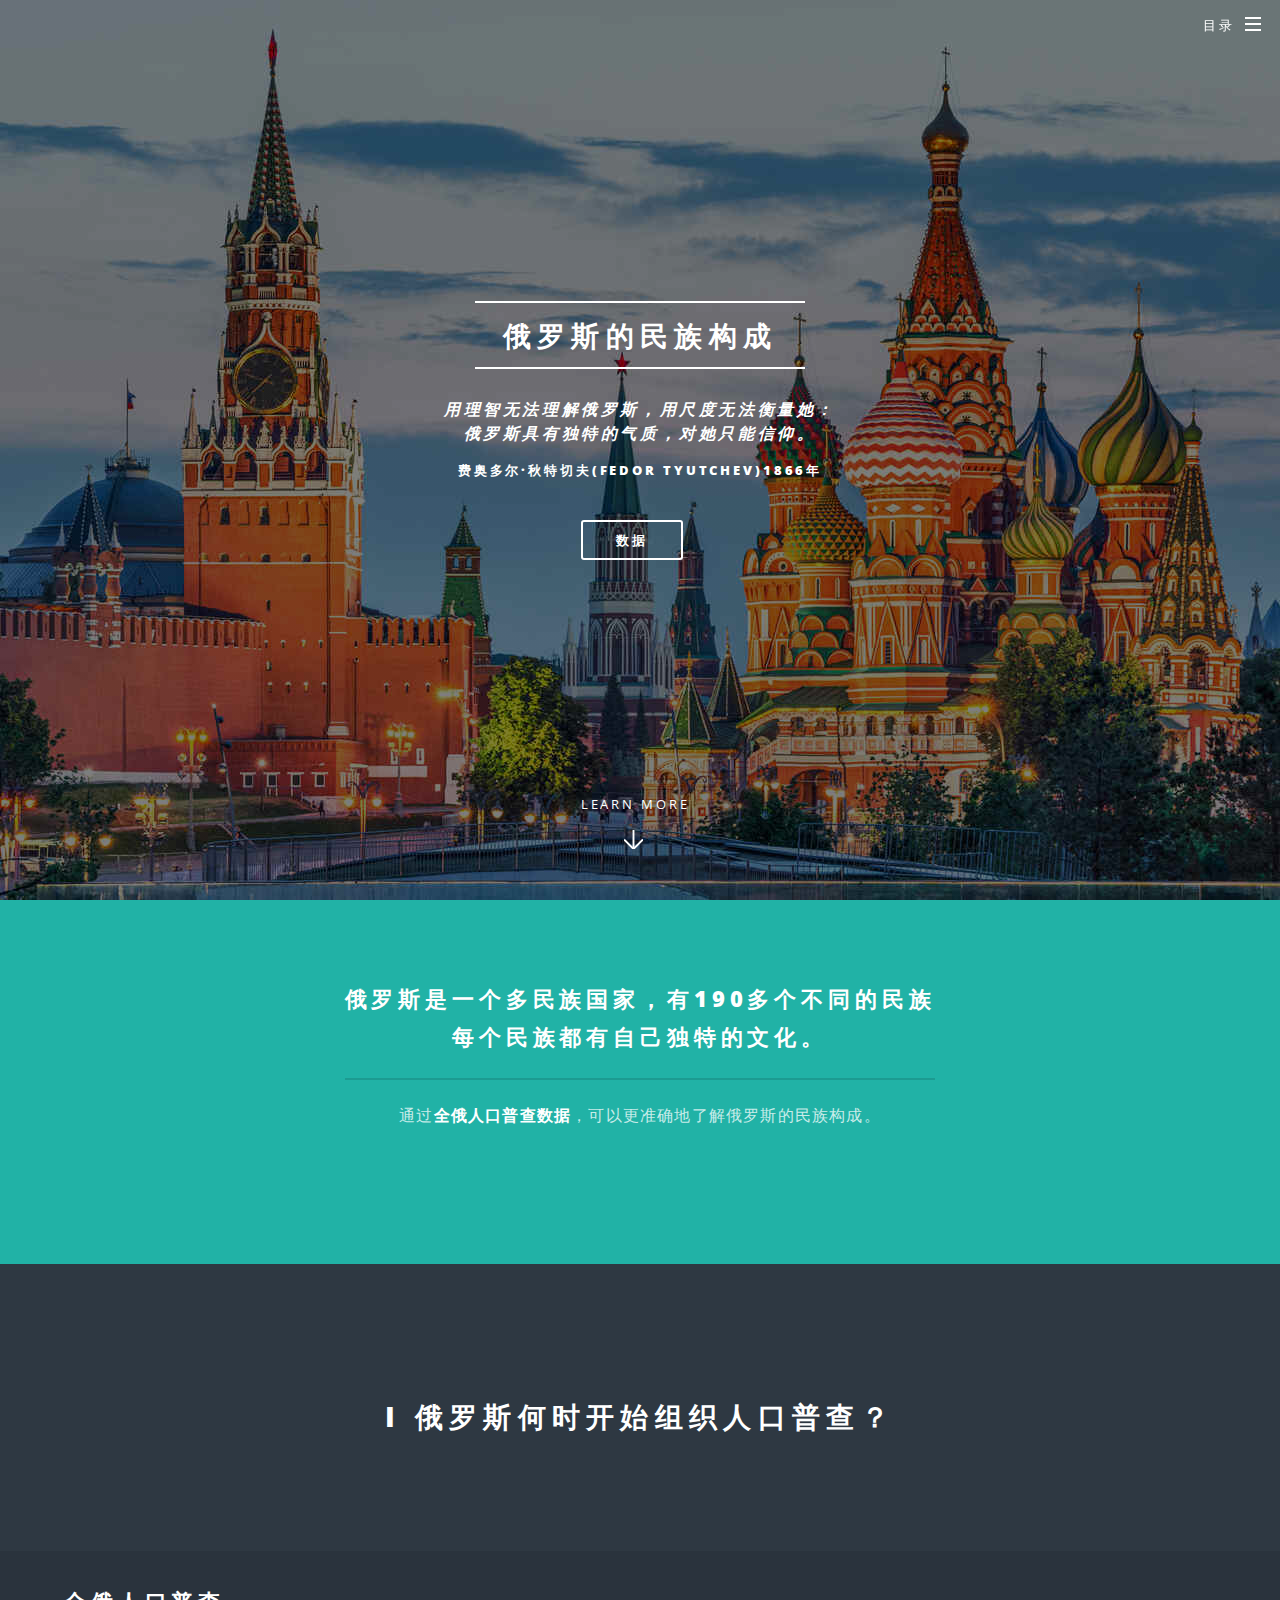
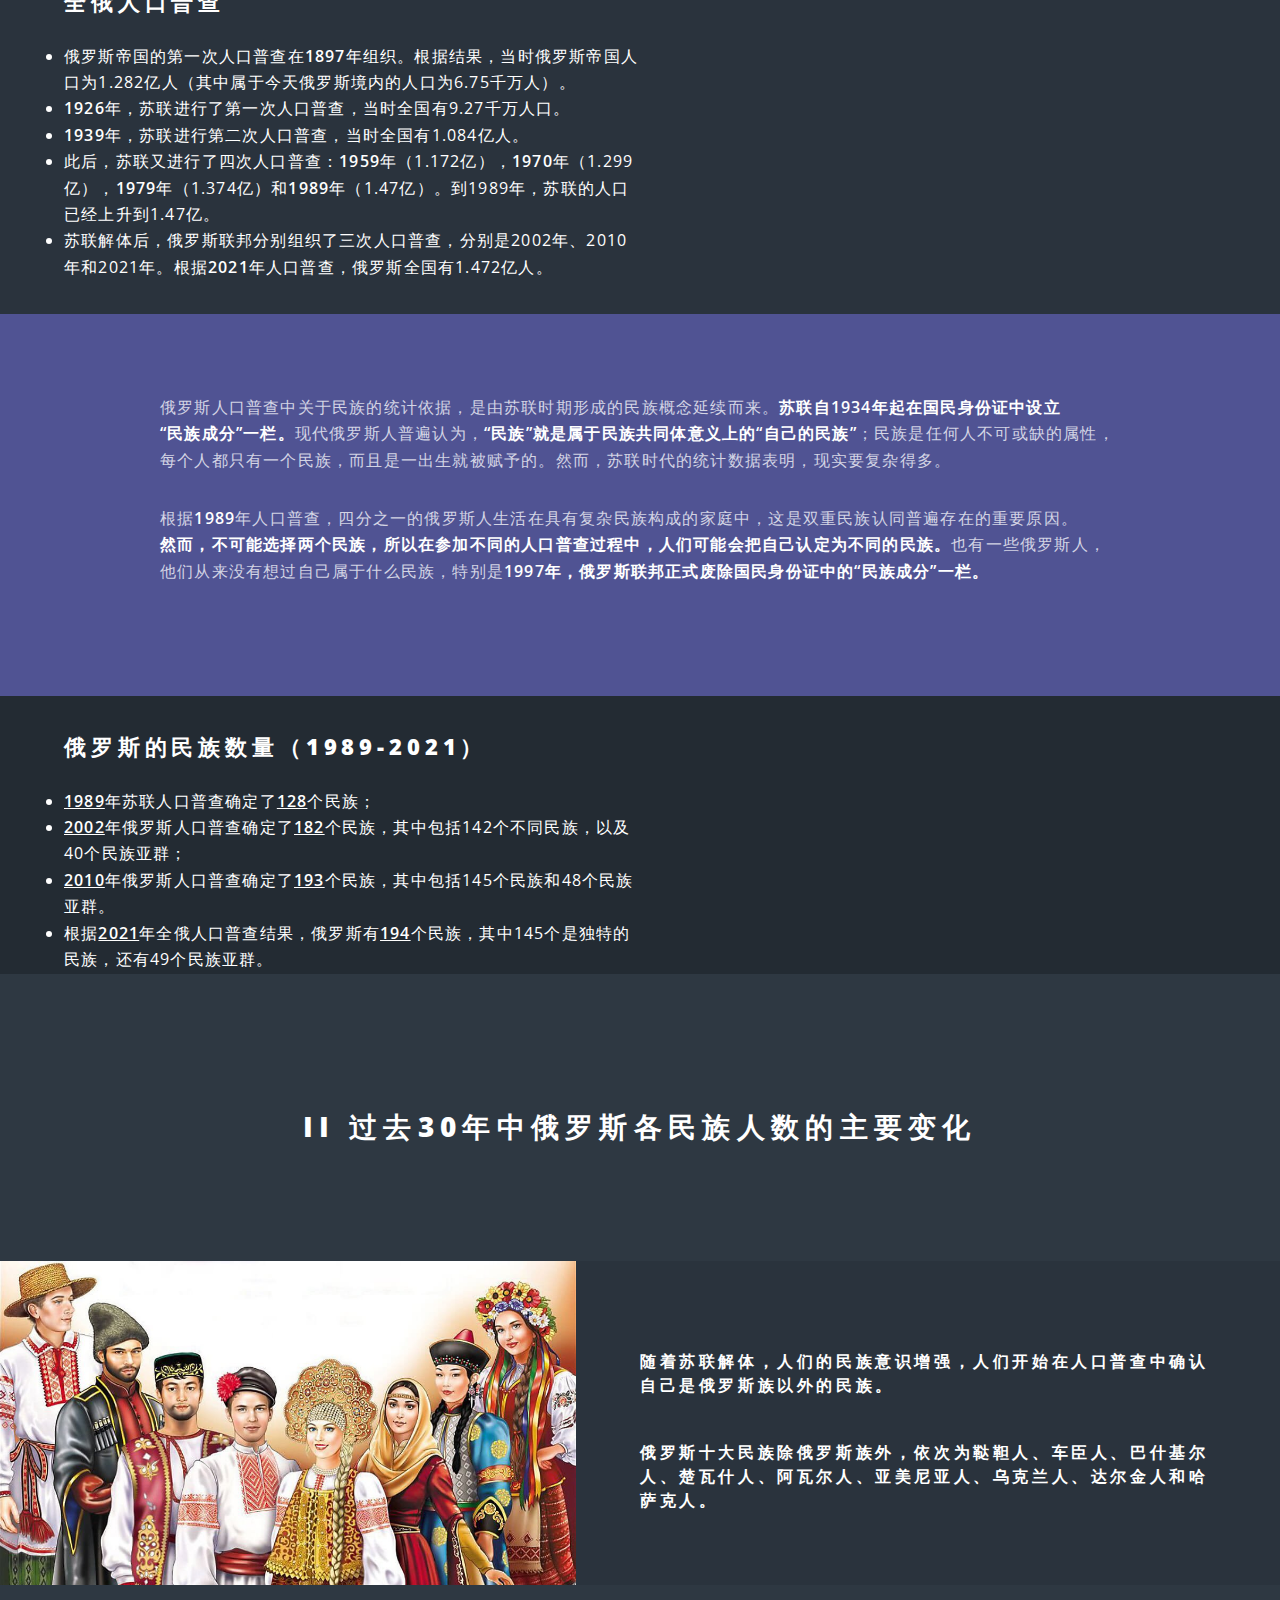
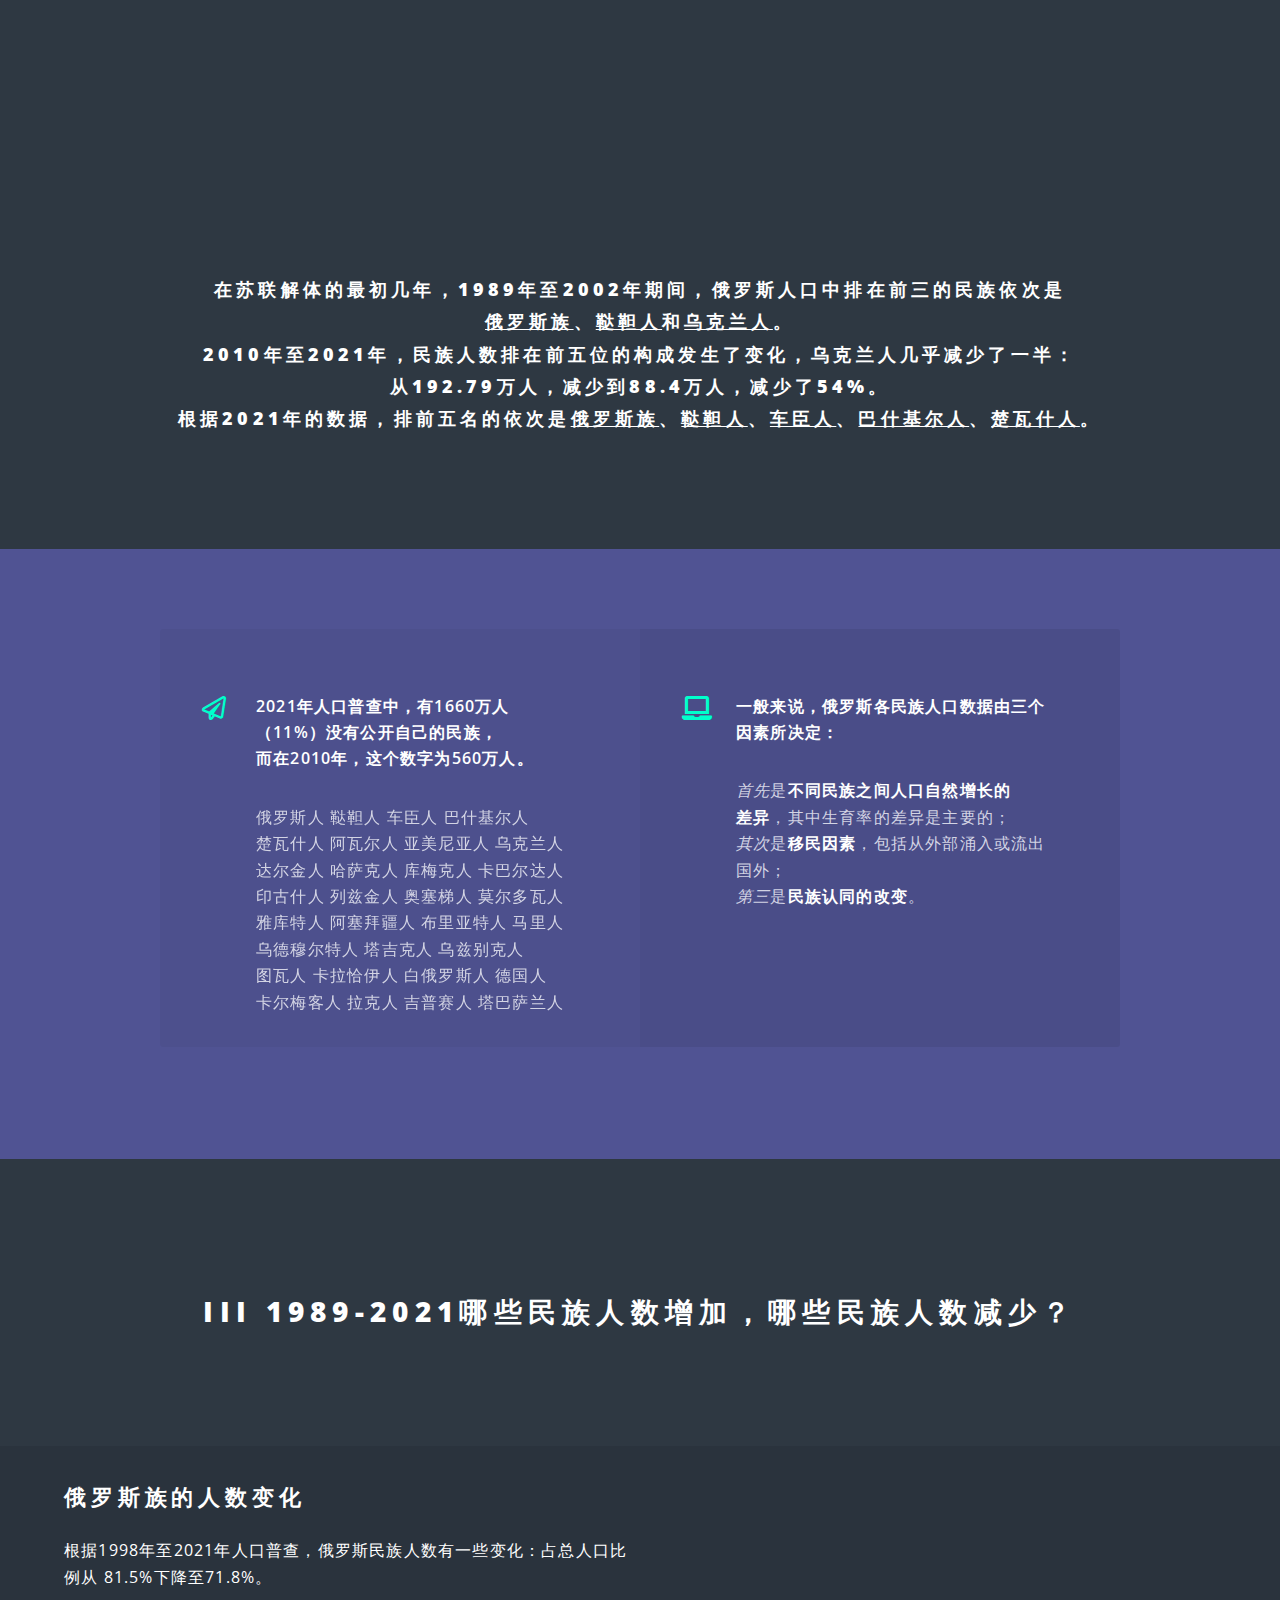
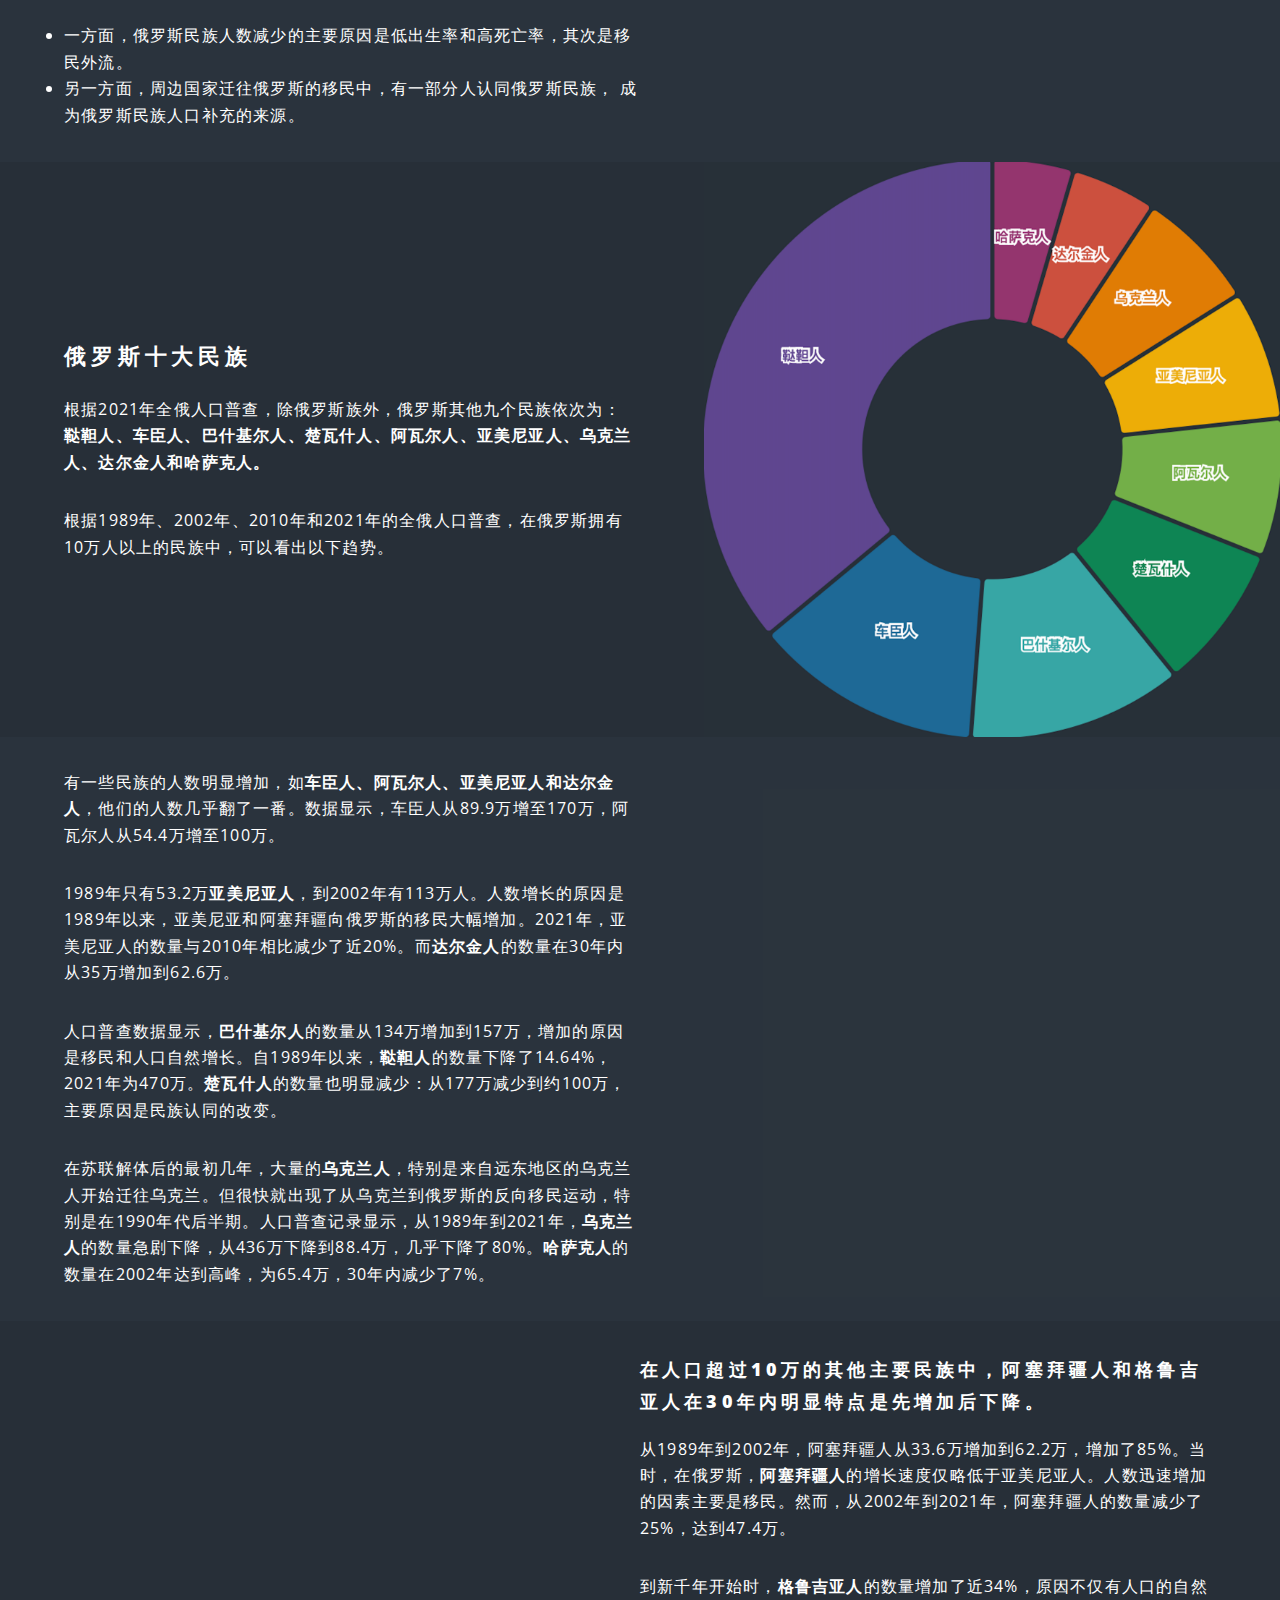
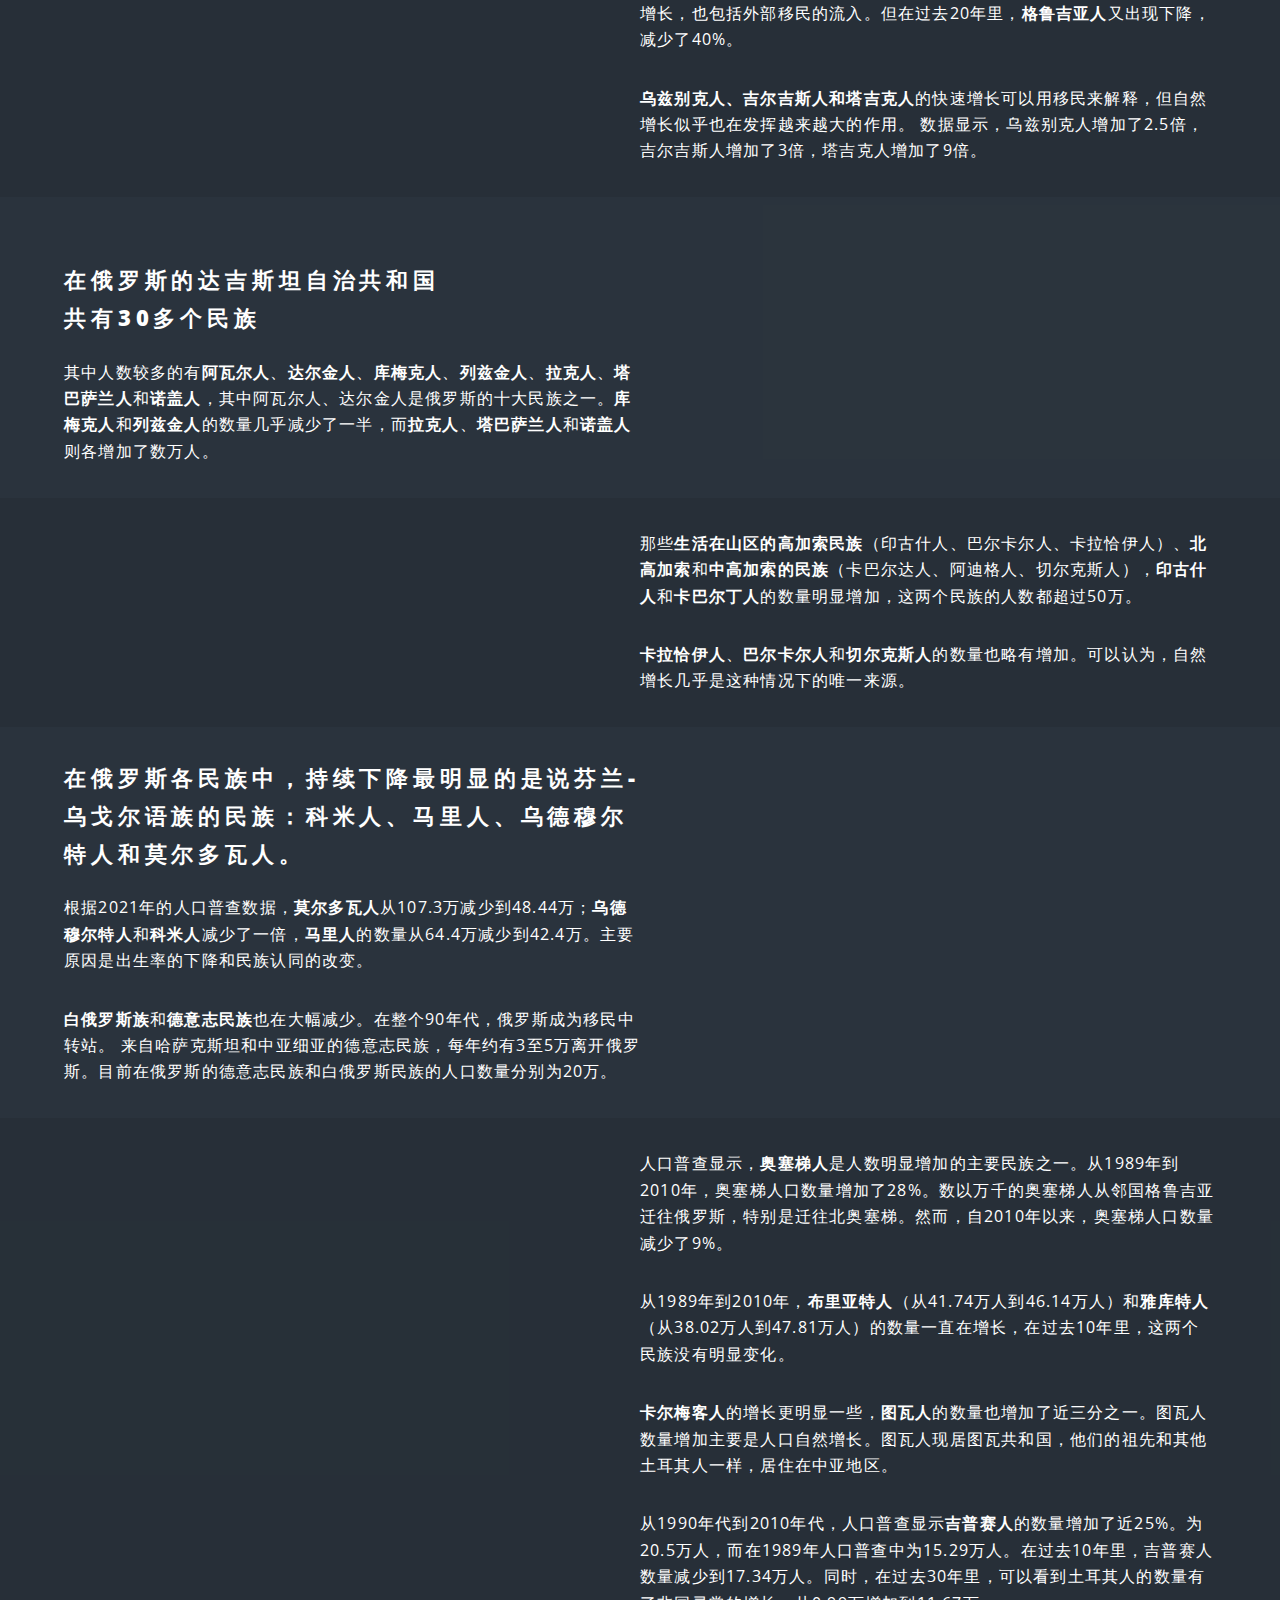
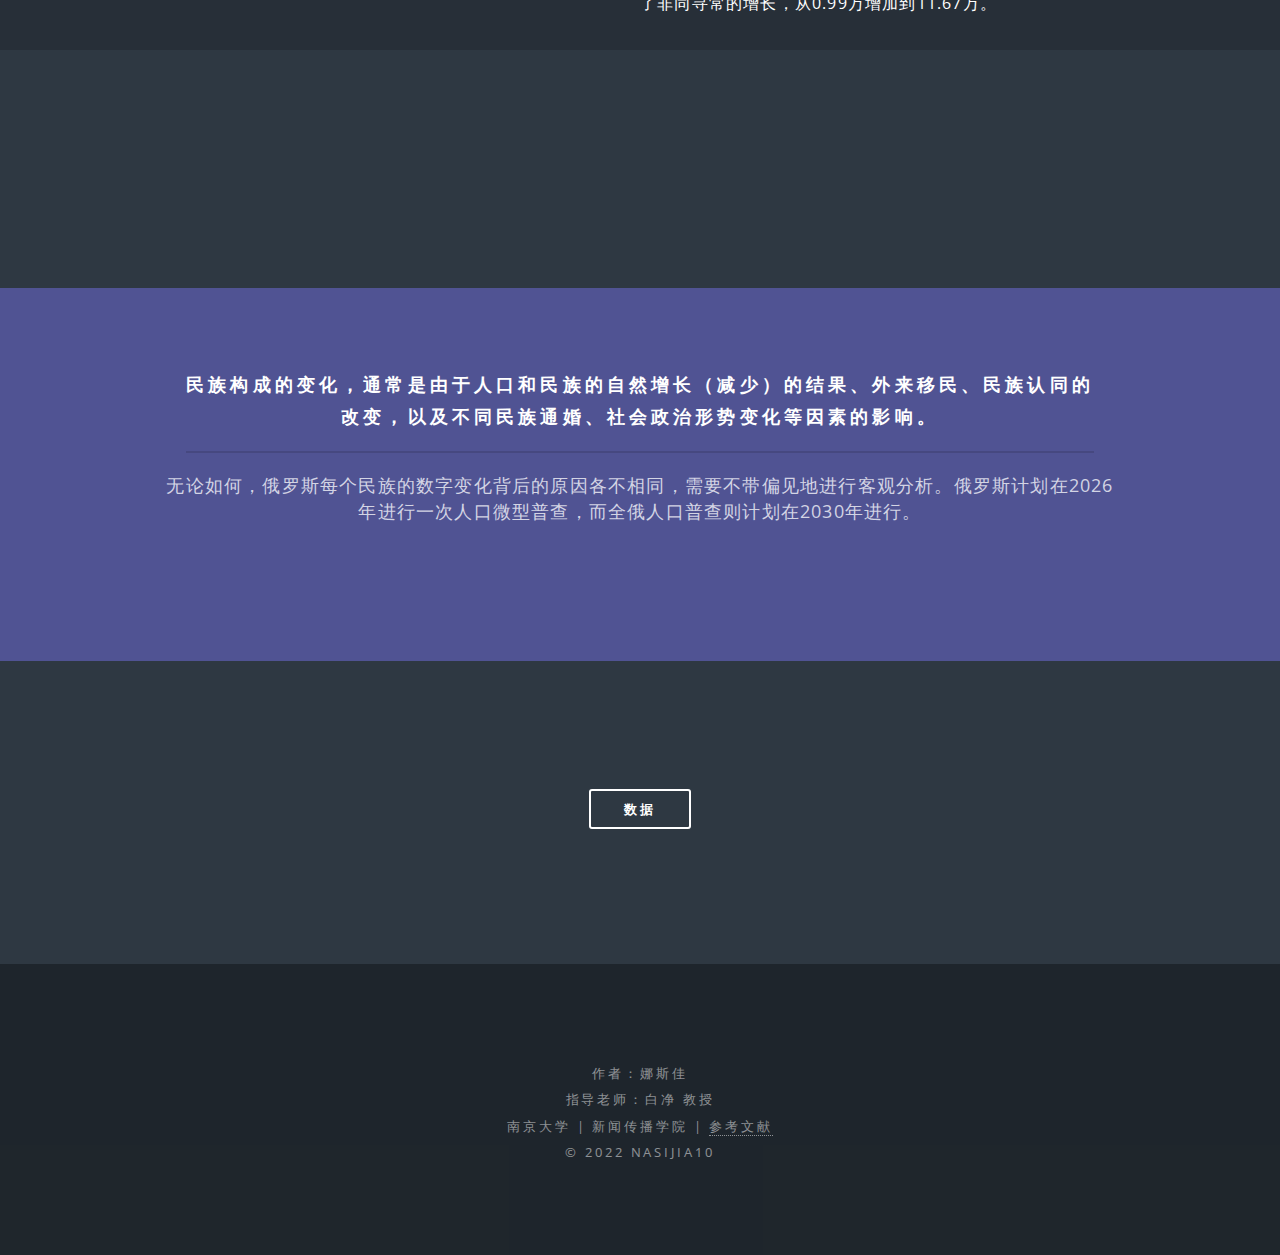
<file: index.html>
<!DOCTYPE HTML>

<html>
	<head>
		<title>俄罗斯的民族构成</title>
		<meta charset="utf-8" />
		<meta name="viewport" content="width=device-width, initial-scale=1, user-scalable=no" />
		<link rel="stylesheet" href="assets/css/main.css" />
		<noscript><link rel="stylesheet" href="assets/css/noscript.css" /></noscript>
	</head>
	<body class="landing is-preload">

		<!-- Page Wrapper -->
			<div id="page-wrapper">

				<!-- Header -->
					<header id="header" class="alt">
						<h1><a href="index.html">俄罗斯的民族构成</a></h1>
							<nav id="nav">
							
							<ul>
								<li class="special">
									<a href="#menu" class="menuToggle"><span>目录</span></a>
									<div id="menu">
										<ul>
											<li><a href="#main">全俄人口普查</a></li>
											<li><a href="#main1">俄罗斯各民族人数的主要变化</a></li>
											<li><a href="#main2">1989-2021哪些民族人数增加，<br />哪些民族人数减少？</a></li>
										</ul>
									</div>
								</li>
							</ul>
						</nav>
					</header>

				<!-- Banner -->
					<section id="banner">
						<div class="inner">
							<h2>俄罗斯的民族构成</h2>
							<h4><em>用理智无法理解俄罗斯，用尺度无法衡量她：<br />
							俄罗斯具有独特的气质，对她只能信仰。</em><br /><h4>
							<h5>费奥多尔·秋特切夫(Fedor Tyutchev)1866年</h5>
							<br />
							<ul class="actions special">
								<li><a href="#one" class="button primary,more scrolly">数据</a></li> 
								<li><a href="#one" class="more scrolly">Learn more</a></li> 
							</ul>   
						</div>
					</section>

				
					<section id="one" class="wrapper style1 special">
						<div class="inner">
							<header class="major">
								<h2>俄罗斯是一个多民族国家，有190多个不同的民族<br />
								每个民族都有自己独特的文化。</h2>
								<p>通过<b>全俄人口普查数据</b>，可以更准确地了解俄罗斯的民族构成。</p>
							</header>
							
						</div>
					</section>

	<!-- One -->
	
	<article id="main">
		<header>
			<h2> I 俄罗斯何时开始组织人口普查？</h2>
		</header>
				</article>
	
	
	
	
				<!-- Two -->
	<section id="two" class="wrapper alt style2">
							<section class="spotlight">
								<div class="flourish-embed flourish-chart" data-src="visualisation/13961267" data-width="550px"><script src="https://public.flourish.studio/resources/embed.js"></script></div>								<div class="content">

									<h2>全俄人口普查</h2>
									<li>俄罗斯帝国的第一次人口普查在<b>1897</b>年组织。根据结果，当时俄罗斯帝国人口为1.282亿人（其中属于今天俄罗斯境内的人口为6.75千万人）。<br /></li>
									<li><b>1926</b>年，苏联进行了第一次人口普查，当时全国有9.27千万人口。<br /></li>
									<li><b>1939</b>年，苏联进行第二次人口普查，当时全国有1.084亿人。<br /></li>
									<li>此后，苏联又进行了四次人口普查：<b>1959</b>年（1.172亿），<b>1970</b>年（1.299亿），<b>1979</b>年（1.374亿）和<b>1989</b>年（1.47亿）。到1989年，苏联的人口已经上升到1.47亿。<br /></li>
									<li>苏联解体后，俄罗斯联邦分别组织了三次人口普查，分别是2002年、2010年和2021年。根据<b>2021</b>年人口普查，俄罗斯全国有1.472亿人。</li></p>
								</div>
							</section>
							
							<section class="wrapper style3">
									<div class="inner">
									<p>俄罗斯人口普查中关于民族的统计依据，是由苏联时期形成的民族概念延续而来。<b>苏联自1934年起在国民身份证中设立<br/>“民族成分”一栏。</b>现代俄罗斯人普遍认为，<b>“民族”就是属于民族共同体意义上的“自己的民族”</b>；民族是任何人不可或缺的属性，每个人都只有一个民族，而且是一出生就被赋予的。然而，苏联时代的统计数据表明，现实要复杂得多。</p>
									<p>根据<b>1989</b>年人口普查，四分之一的俄罗斯人生活在具有复杂民族构成的家庭中，这是双重民族认同普遍存在的重要原因。<br/><b>然而，不可能选择两个民族，所以在参加不同的人口普查过程中，人们可能会把自己认定为不同的民族。</b>也有一些俄罗斯人，他们从来没有想过自己属于什么民族，特别是<b>1997年，俄罗斯联邦正式废除国民身份证中的“民族成分”一栏。</b></p>
								</div>
							</section>
							
	<!-- One.one -->
								<section class="spotlight" class="wrapper style2">
									<div class="flourish-embed flourish-chart" data-src="visualisation/13864871" data-width="550px"><script src="https://public.flourish.studio/resources/embed.js"></script></div>
									<div class="content">
									<h2>俄罗斯的民族数量（1989-2021）</h2>
									<li><b><u>1989</u></b>年苏联人口普查确定了<b><u>128</u></b>个民族；</li>
									<li><u><b>2002</u></b>年俄罗斯人口普查确定了<u><b>182</u></b>个民族，其中包括142个不同民族，以及40个民族亚群；</li>
									<li><u><b>2010</u></b>年俄罗斯人口普查确定了<u><b>193</u></b>个民族，其中包括145个民族和48个民族亚群。</li>
									<li>根据<u><b>2021</u></b>年全俄人口普查结果，俄罗斯有<u><b>194</u></b>个民族，其中145个是独特的民族，还有49个民族亚群。</li>
									</div>
								</section>
							
							
	<!-- Two -->
							
							<article id="main1">
								<header>
									<h2>II 过去30年中俄罗斯各民族人数的主要变化</h2>
								</header>
										</article>
										
										<section id="two" class="wrapper alt style2">
											<section class="spotlight">
												<div class="image"><img src="images/3.jpg"></div><div class="content">
												<h4>随着苏联解体，人们的民族意识增强，人们开始在人口普查中确认自己是俄罗斯族以外的民族。</h4><br />
												<h4>俄罗斯十大民族除俄罗斯族外，依次为鞑靼人、车臣人、巴什基尔人、楚瓦什人、阿瓦尔人、亚美尼亚人、乌克兰人、达尔金人和哈萨克人。</h4>
												</div>
											</section>
										</section>
										
									
									<section id="ten" class="wrapper style10">
						<div class="inner">
							<div class="flourish-embed flourish-bar-chart-race" data-src="visualisation/13963025" data-width="1045px" data-height="755px"><script src="https://public.flourish.studio/resources/embed.js"></script></div>
							</div>
							</div>
							
							<article id="main">
								<header>
									<div class="card-wrapper">
									<div class="card-box align-center">
										
								<h3>在苏联解体的最初几年，1989年至2002年期间，俄罗斯人口中排在前三的民族依次是<br/>
								<u>俄罗斯族</u>、<u>鞑靼人</u>和<u>乌克兰人</u>。<br/>
								2010年至2021年，民族人数排在前五位的构成发生了变化，乌克兰人几乎减少了一半：<br />从192.79万人，减少到88.4万人，减少了54%。<br/>
								根据2021年的数据，排前五名的依次是<u>俄罗斯族</u>、<u>鞑靼人</u>、<u>车臣人</u>、<u>巴什基尔人</u>、<u>楚瓦什人</u>。</u></h3>
								
								</div>
								</div>
								</header>
										</article>
										
							<section id="three" class="wrapper style3 special">
								<div class="inner">
									<ul class="features">
										<li class="icon fa-paper-plane">
										<p> <b>2021年人口普查中，有1660万人<br/>（11%）没有公开自己的民族，<br/>而在2010年，这个数字为560万人。</b></p>
									
											<div class='Text'> 
											<div class='SpinningText'></div>
											<div class='SpinningText'></div>
											<div class='SpinningText'></div>
											<div class='SpinningText'></div>
											<div class='SpinningText'></div>
											<div class='SpinningText'></div>
											<div class='SpinningText'></div>
											<div class='SpinningText'></div>
											<div class='SpinningText'></div>
											</div>
											
										</li>
										<li class="icon solid fa-laptop">
										<p><b>一般来说，俄罗斯各民族人口数据由三个因素所决定：</b><br />
										<p><i>首先</i>是<strong>不同民族之间人口自然增长的<br/>差异</strong>，其中生育率的差异是主要的；<br/><i>其次</i>是<strong>移民因素</strong>，包括从外部涌入或流出国外；<br/><i>第三</i>是<strong>民族认同的改变</strong>。</p>
										</li>
										
									</ul>
								</div>
							</section>
							
						
							
		<!-- Three -->
							
							<article id="main2">
								<header>
									<h2>III 1989-2021哪些民族人数增加，哪些民族人数减少？</h2>
								</header>
										</article>
							
						<section id="two" class="wrapper alt style2">
							<section class="spotlight">
								<div class="flourish-embed flourish-chart" data-src="visualisation/13865350" data-width="550px"><script src="https://public.flourish.studio/resources/embed.js"></script></div><div class="content">
									<h2>俄罗斯族的人数变化</h2>
									<p>根据1998年至2021年人口普查，俄罗斯民族人数有一些变化：占总人口比例从 81.5%下降至71.8%。 
									<li>一方面，俄罗斯民族人数减少的主要原因是低出生率和高死亡率，其次是移民外流。</li>
									<li>另一方面，周边国家迁往俄罗斯的移民中，有一部分人认同俄罗斯民族， 成为俄罗斯民族人口补充的来源。</li></p>

								</div>
							</section>
							<section class="spotlight">
								<div class="image"><img src="images/4.jpg"  ></div><div class="content">
								<h2>俄罗斯十大民族</h2>
								<p>根据2021年全俄人口普查，除俄罗斯族外，俄罗斯其他九个民族依次为：
								<br/><b>鞑靼人、车臣人、巴什基尔人、楚瓦什人、阿瓦尔人、亚美尼亚人、乌克兰人、达尔金人和哈萨克人。</b></p>
								<p>根据1989年、2002年、2010年和2021年的全俄人口普查，在俄罗斯拥有10万人以上的民族中，可以看出以下趋势。</p>
								</div>
							</section>
							</section>
							
							
							<section id="two" class="wrapper alt style2">
							<section class="spotlight">
								<div class="flourish-embed flourish-chart" data-src="visualisation/13842619" data-width="600px"><script src="https://public.flourish.studio/resources/embed.js"></script></div>	
								<div class="content">
									<p>有一些民族的人数明显增加，如<b>车臣人、阿瓦尔人、亚美尼亚人和达尔金人</b>，他们的人数几乎翻了一番。数据显示，车臣人从89.9万增至170万，阿瓦尔人从54.4万增至100万。</p>
									<p>1989年只有53.2万<b>亚美尼亚人</b>，到2002年有113万人。人数增长的原因是1989年以来，亚美尼亚和阿塞拜疆向俄罗斯的移民大幅增加。2021年，亚美尼亚人的数量与2010年相比减少了近20%。而<b>达尔金人</b>的数量在30年内从35万增加到62.6万。</p>
									<p>人口普查数据显示，<b>巴什基尔人</b>的数量从134万增加到157万，增加的原因是移民和人口自然增长。自1989年以来，<b>鞑靼人</b>的数量下降了14.64%，2021年为470万。<b>楚瓦什人</b>的数量也明显减少：从177万减少到约100万，主要原因是民族认同的改变。</p>
									<p>在苏联解体后的最初几年，大量的<b>乌克兰人</b>，特别是来自远东地区的乌克兰人开始迁往乌克兰。但很快就出现了从乌克兰到俄罗斯的反向移民运动，特别是在1990年代后半期。人口普查记录显示，从1989年到2021年，<b>乌克兰人</b>的数量急剧下降，从436万下降到88.4万，几乎下降了80%。<b>哈萨克人</b>的数量在2002年达到高峰，为65.4万，30年内减少了7%。</p>
								</div>
							</section>
						<section class="spotlight">
							<div class="flourish-embed flourish-chart" data-src="visualisation/13853986" data-width="600px" data-height="450px"><script src="https://public.flourish.studio/resources/embed.js"></script></div>
							<div class="content">
								<h3>在人口超过10万的其他主要民族中，<b>阿塞拜疆人</b>和<b>格鲁吉亚人</b>在30年内明显特点是先增加后下降。</h3>
								<p>从1989年到2002年，阿塞拜疆人从33.6万增加到62.2万，增加了85%。当时，在俄罗斯，<b>阿塞拜疆人</b>的增长速度仅略低于亚美尼亚人。人数迅速增加的因素主要是移民。然而，从2002年到2021年，阿塞拜疆人的数量减少了25%，达到47.4万。</p>
								<p>到新千年开始时，<b>格鲁吉亚人</b>的数量增加了近34%，原因不仅有人口的自然增长，也包括外部移民的流入。但在过去20年里，<b>格鲁吉亚人</b>又出现下降，减少了40%。</p>
								<p><b>乌兹别克人、吉尔吉斯人和塔吉克人</b>的快速增长可以用移民来解释，但自然增长似乎也在发挥越来越大的作用。 数据显示，乌兹别克人增加了2.5倍，吉尔吉斯人增加了3倍，塔吉克人增加了9倍。</p>
							</div>
						</section>
						</section>
						
						<section id="two" class="wrapper alt style2">
						<section class="spotlight">
							<div class="flourish-embed flourish-chart" data-src="visualisation/13843009"data-width="600px" data-height="450px"><script src="https://public.flourish.studio/resources/embed.js"></script></div>
							<div class="content">
								<p><h2>在俄罗斯的达吉斯坦自治共和国<br/>共有30多个民族</h2>其中人数较多的有<b>阿瓦尔人</b>、<b>达尔金人</b>、<b>库梅克人</b>、<b>列兹金人</b>、<b>拉克人</b>、<b>塔巴萨兰人</b>和<b>诺盖人</b>，其中阿瓦尔人、达尔金人是俄罗斯的十大民族之一。<b>库梅克人</b>和<b>列兹金人</b>的数量几乎减少了一半，而<b>拉克人</b>、<b>塔巴萨兰人</b>和<b>诺盖人</b>则各增加了数万人。</p>
							</div>
						</section>
						
						<section class="spotlight">
							<div class="flourish-embed flourish-chart" data-src="visualisation/13855848" data-width="600px" data-height="450px"><script src="https://public.flourish.studio/resources/embed.js"></script></div>
							<div class="content">
							<p>那些<b>生活在山区的高加索民族</b>（印古什人、巴尔卡尔人、卡拉恰伊人）、<b>北高加索</b>和<b>中高加索的民族</b>（卡巴尔达人、阿迪格人、切尔克斯人），<b>印古什人</b>和<b>卡巴尔丁人</b>的数量明显增加，这两个民族的人数都超过50万。</p>
							<p><b>卡拉恰伊人</b>、<b>巴尔卡尔人</b>和<b>切尔克斯人</b>的数量也略有增加。可以认为，自然增长几乎是这种情况下的唯一来源。</p>	
							</div>
						</section>
						</section>
						
						
						
						<section id="two" class="wrapper alt style2">
						<section class="spotlight">
							<div class="flourish-embed flourish-chart" data-src="visualisation/13842825" data-width="600px" data-height="450px"><script src="https://public.flourish.studio/resources/embed.js"></script></div>							<div class="content">
								<h2>在俄罗斯各民族中，持续下降最明显的是说芬兰-乌戈尔语族的民族：科米人、马里人、乌德穆尔特人和莫尔多瓦人。</h2>
								<p>根据2021年的人口普查数据，<b>莫尔多瓦人</b>从107.3万减少到48.44万；<b>乌德穆尔特人</b>和<b>科米人</b>减少了一倍，<b>马里人</b>的数量从64.4万减少到42.4万。主要原因是出生率的下降和民族认同的改变。</p>
								<p><b>白俄罗斯族</b>和<b>德意志民族</b>也在大幅减少。在整个90年代，俄罗斯成为移民中转站。 来自哈萨克斯坦和中亚细亚的德意志民族，每年约有3至5万离开俄罗斯。目前在俄罗斯的德意志民族和白俄罗斯民族的人口数量分别为20万。</p>
								
							</div>
						</section>
						
						<section class="spotlight">
							<div class="flourish-embed flourish-chart" data-src="visualisation/13874135" data-width="600px" data-height="450px"><script src="https://public.flourish.studio/resources/embed.js"></script></div>
							<div class="content">
							<p>人口普查显示，<b>奥塞梯人</b>是人数明显增加的主要民族之一。从1989年到2010年，奥塞梯人口数量增加了28%。数以万千的奥塞梯人从邻国格鲁吉亚迁往俄罗斯，特别是迁往北奥塞梯。然而，自2010年以来，奥塞梯人口数量减少了9%。</p>
							<p>从1989年到2010年，<b>布里亚特人</b>（从41.74万人到46.14万人）和<b>雅库特人</b>（从38.02万人到47.81万人）的数量一直在增长，在过去10年里，这两个民族没有明显变化。</p>
							<p><b>卡尔梅客人</b>的增长更明显一些，<b>图瓦人</b>的数量也增加了近三分之一。图瓦人数量增加主要是人口自然增长。图瓦人现居图瓦共和国，他们的祖先和其他土耳其人一样，居住在中亚地区。</p>
							<p>从1990年代到2010年代，人口普查显示<b>吉普赛人</b>的数量增加了近25%。为20.5万人，而在1989年人口普查中为15.29万人。在过去10年里，吉普赛人数量减少到17.34万人。同时，在过去30年里，可以看到土耳其人的数量有了非同寻常的增长，从0.99万增加到11.67万。</p>
							</div>
						</section>
						</section>
						
						
					
					<article id="main">
						<header>
							<h2>    </h2>
						</header>
								</article>
					
					
				<!-- Three -->
					<section id="three" class="wrapper style3 special">
						<div class="inner">
							<header class="major">
								<h3>民族构成的变化，通常是由于人口和民族的自然增长（减少）的结果、外来移民、民族认同的<br />改变，以及不同民族通婚、社会政治形势变化等因素的影响。</h3>
								<p>无论如何，俄罗斯每个民族的数字变化背后的原因各不相同，需要不带偏见地进行客观分析。俄罗斯计划在2026年进行一次人口微型普查，而全俄人口普查则计划在2030年进行。</p>
							</header>
						</div>
					</section>

				

		<article id="main">
						<header>
							
							<ul class="actions special">
								<li><a href="#one" class="button primary,more scrolly">数据</a></li> 
							</ul> 
						</header>
								</article>


				<!-- Footer -->
					<footer id="footer">
						<ul class="copyright">    
						<p>作者：娜斯佳
						<br>指导老师：白净 教授
						<br>南京大学 | 新闻传播学院 | <a href="shuju.html" class="text-white">参考文献</a><br>
						 © 2022 NASIJIA10</p>
						</ul>
					</footer>

			

		<!-- Scripts -->
			<script src="assets/js/jquery.min.js"></script>
			<script src="assets/js/jquery.scrollex.min.js"></script>
			<script src="assets/js/jquery.scrolly.min.js"></script>
			<script src="assets/js/browser.min.js"></script>
			<script src="assets/js/breakpoints.min.js"></script>
			<script src="assets/js/util.js"></script>
			<script src="assets/js/main.js"></script>

	</body>
</html>
</file>
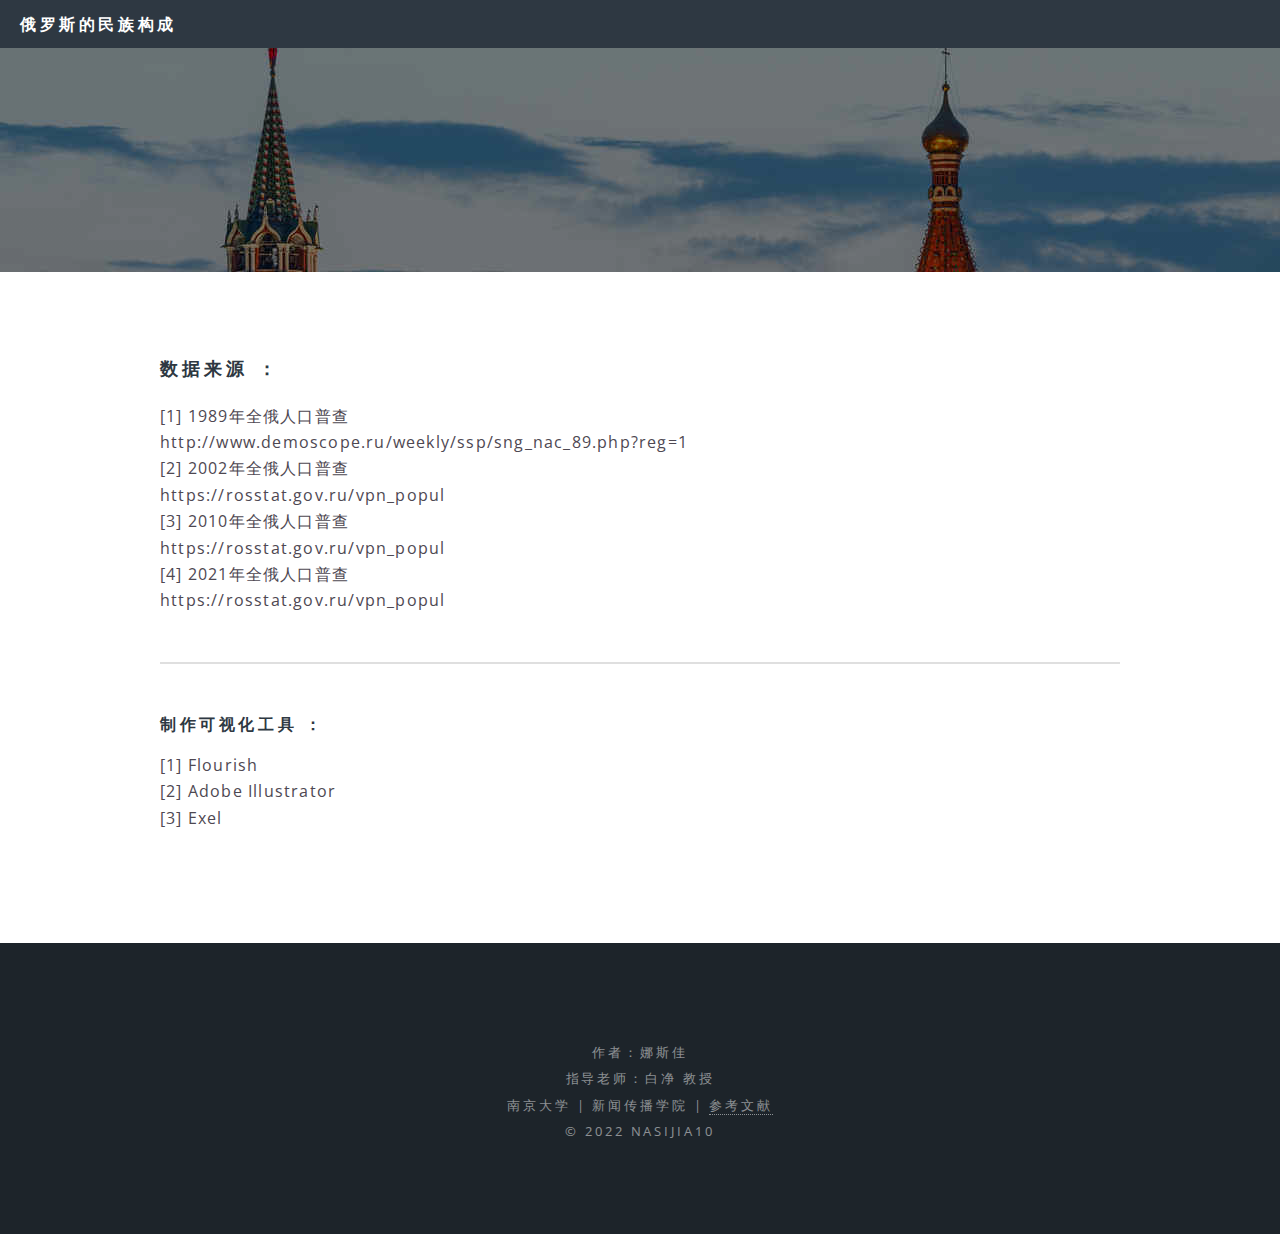
<file: shuju.html>
<!DOCTYPE HTML>

<html>
	<head>
		<title>参考</title>
		<meta charset="utf-8" />
		<meta name="viewport" content="width=device-width, initial-scale=1, user-scalable=no" />
		<link rel="stylesheet" href="assets/css/main.css" />
		<noscript><link rel="stylesheet" href="assets/css/noscript.css" /></noscript>
	</head>
	<body class="is-preload">

		<!-- Page Wrapper -->
			<div id="page-wrapper">

				<!-- Header -->
					<header id="header">
						<h1><a href="index.html">俄罗斯的民族构成</a></h1>
						
								</li>
							</ul>
						</nav>
					</header>

				<!-- Main -->
					<article id="main">
						<header>
						</header>
						<section class="wrapper style5">
							<div class="inner">

								<h3>数据来源 ：</h3>
								<p>[1] 1989年全俄人口普查<br />
								http://www.demoscope.ru/weekly/ssp/sng_nac_89.php?reg=1<br />
								[2] 2002年全俄人口普查<br />
								https://rosstat.gov.ru/vpn_popul<br />
								[3] 2010年全俄人口普查<br />
								https://rosstat.gov.ru/vpn_popul<br />
								[4] 2021年全俄人口普查<br />
								https://rosstat.gov.ru/vpn_popul<br />
								</p>
								
								<hr />

								<h4>制作可视化工具 ：</h4>
								<p>[1] Flourish<br />
								[2] Adobe Illustrator<br />
								[3] Exel<br /></p>

							</div>
						</section>
					</article>

				<!-- Footer -->
					<footer id="footer">
						<ul class="copyright">    
						<p>作者：娜斯佳
						<br>指导老师：白净 教授
						<br>南京大学 | 新闻传播学院 | <a href="generic.html" class="text-white">参考文献</a><br>
						 © 2022 NASIJIA10</p>
						</ul>
					</footer>

			</div>

		<!-- Scripts -->
			<script src="assets/js/jquery.min.js"></script>
			<script src="assets/js/jquery.scrollex.min.js"></script>
			<script src="assets/js/jquery.scrolly.min.js"></script>
			<script src="assets/js/browser.min.js"></script>
			<script src="assets/js/breakpoints.min.js"></script>
			<script src="assets/js/util.js"></script>
			<script src="assets/js/main.js"></script>

	</body>
</html>
</file>
<file: assets/css/noscript.css>
/* Banner */

	body.is-preload #banner h2 {
		-moz-transform: none;
		-webkit-transform: none;
		-ms-transform: none;
		transform: none;
		opacity: 1;
	}

		body.is-preload #banner h2:before, body.is-preload #banner h2:after {
			width: 100%;
		}

	body.is-preload #banner .more {
		-moz-transform: none;
		-webkit-transform: none;
		-ms-transform: none;
		transform: none;
		opacity: 1;
	}

	body.is-preload #banner:after {
		opacity: 0;
	}
</file>
<file: assets/css/main.css>
@import url(fontawesome-all.min.css);
@import url("https://fonts.googleapis.com/css?family=Open+Sans:400,400italic,600,600italic,800,800italic");



html, body, div, span, applet, object,
iframe, h1, h2, h3, h4, h5, h6, p, blockquote,
pre, a, abbr, acronym, address, big, cite,
code, del, dfn, em, img, ins, kbd, q, s, samp,
small, strike, strong, sub, sup, tt, var, b,
u, i, center, dl, dt, dd, ol, ul, li, fieldset,
form, label, legend, table, caption, tbody,
tfoot, thead, tr, th, td, article, aside,
canvas, details, embed, figure, figcaption,
footer, header, hgroup, menu, nav, output, ruby,
section, summary, time, mark, audio, video {
	margin: 0;
	padding: 0;
	border: 0;
	font-size: 100%;
	font: inherit;
	vertical-align: baseline;}

article, aside, details, figcaption, figure,
footer, header, hgroup, menu, nav, section {
	display: block;}

body {
	line-height: 1;
	
}



.box {
  border: 5px solid rebeccapurple;
  border-width: dotted;
  background-color: grey;
  padding: 40px;
  margin: 40px;
  width: 1000px;
  height: 200px;
}

.thin {
      border-width: thin;
    }

.alternate {
  box-sizing: border-box;
}



ol, ul {
	list-style: none;
}

blockquote, q {
	quotes: none;
}

	blockquote:before, blockquote:after, q:before, q:after {
		content: '';
		content: none;
	}

table {
	border-collapse: collapse;
	border-spacing: 0;
}

body {
	-webkit-text-size-adjust: none;
}

mark {
	background-color: transparent;
	color: inherit;
}

input::-moz-focus-inner {
	border: 0;
	padding: 0;
}

input, select, textarea {
	-moz-appearance: none;
	-webkit-appearance: none;
	-ms-appearance: none;
	appearance: none;
}



/* Basic */

	@-ms-viewport {
		width: device-width;
	}

	html {
		box-sizing: border-box;
	}

	*, *:before, *:after {
		box-sizing: inherit;
	}

	body {
		background: #2e3842;
	}

		body.is-preload *, body.is-preload *:before, body.is-preload *:after {
			-moz-animation: none !important;
			-webkit-animation: none !important;
			-ms-animation: none !important;
			animation: none !important;
			-moz-transition: none !important;
			-webkit-transition: none !important;
			-ms-transition: none !important;
			transition: none !important;
		}

	body, input, select, textarea {
		color: #fff;
		font-family: "Open Sans", Helvetica, sans-serif;
		font-size: 15pt;
		font-weight: 400;
		letter-spacing: 0.075em;
		line-height: 1.65em;
	}

		@media screen and (max-width: 1680px) {

			body, input, select, textarea {
				font-size: 13pt;
			}

		}

		@media screen and (max-width: 1280px) {

			body, input, select, textarea {
				font-size: 12pt;
			}

		}

		@media screen and (max-width: 736px) {

			body, input, select, textarea {
				font-size: 11pt;
				letter-spacing: 0.0375em;
			}

		}

	a {
		-moz-transition: color 0.2s ease, border-bottom-color 0.2s ease;
		-webkit-transition: color 0.2s ease, border-bottom-color 0.2s ease;
		-ms-transition: color 0.2s ease, border-bottom-color 0.2s ease;
		transition: color 0.2s ease, border-bottom-color 0.2s ease;
		border-bottom: dotted 1px;
		color: inherit;
		text-decoration: none;
	}

		a:hover {
			border-bottom-color: transparent;
		}

	strong, b {
		color: #fff;
		font-weight: 600;
	}

	em, i {
		font-style: italic;
	}

	p {
		margin: 0 0 2em 0;
	}

	h1, h2, h3, h4, h5, h6 {
		color: #fff;
		font-weight: 800;
		letter-spacing: 0.225em;
		line-height: 1em;
		margin: 0 0 1em 0;
		text-transform: uppercase;
	}

		h1 a, h2 a, h3 a, h4 a, h5 a, h6 a {
			color: inherit;
			text-decoration: none;
		}

	h2 {
		font-size: 1.35em;
		line-height: 1.75em;
	}

		@media screen and (max-width: 736px) {

			h2 {
				font-size: 1.1em;
				line-height: 1.65em;
			}

		}

	h3 {
		font-size: 1.15em;
		line-height: 1.75em;
	}

		@media screen and (max-width: 736px) {

			h3 {
				font-size: 1em;
				line-height: 1.65em;
			}

		}

	h4 {
		font-size: 1em;
		line-height: 1.5em;
	}

	h5 {
		font-size: 0.8em;
		line-height: 1.5em;
	}

	h6 {
		font-size: 0.7em;
		line-height: 1.5em;
	}

	sub {
		font-size: 0.8em;
		position: relative;
		top: 0.5em;
	}

	sup {
		font-size: 0.8em;
		position: relative;
		top: -0.5em;
	}

	hr {
		border: 0;
		border-bottom: solid 2px #fff;
		margin: 3em 0;
	}

		hr.major {
			margin: 4.5em 0;
		}

	blockquote {
		border-left: solid 4px #fff;
		font-style: italic;
		margin: 0 0 2em 0;
		padding: 0.5em 0 0.5em 2em;
	}

	code {
		background: rgba(144, 144, 144, 0.25);
		border-radius: 3px;
		font-family: "Courier New", monospace;
		font-size: 0.9em;
		letter-spacing: 0;
		margin: 0 0.25em;
		padding: 0.25em 0.65em;
	}

	pre {
		-webkit-overflow-scrolling: touch;
		font-family: "Courier New", monospace;
		font-size: 0.9em;
		margin: 0 0 2em 0;
	}

		pre code {
			display: block;
			line-height: 1.75em;
			padding: 1em 1.5em;
			overflow-x: auto;
		}

	.align-left {
		text-align: left;
	}

	.align-center {
		text-align: center;
	}

	.align-right {
		text-align: right;
	}

/* Row */

	.row {
		display: flex;
		flex-wrap: wrap;
		box-sizing: border-box;
		align-items: stretch;
	}

		.row > * {
			box-sizing: border-box;
		}

		.row.gtr-uniform > * > :last-child {
			margin-bottom: 0;
		}

		.row.aln-left {
			justify-content: flex-start;
		}

		.row.aln-center {
			justify-content: center;
		}

		.row.aln-right {
			justify-content: flex-end;
		}

		.row.aln-top {
			align-items: flex-start;
		}

		.row.aln-middle {
			align-items: center;
		}

		.row.aln-bottom {
			align-items: flex-end;
		}

		.row > .imp {
			order: -1;
		}

		.row > .col-1 {
			width: 8.33333%;
		}

		.row > .off-1 {
			margin-left: 8.33333%;
		}

		.row > .col-2 {
			width: 16.66667%;
		}

		.row > .off-2 {
			margin-left: 16.66667%;
		}

		.row > .col-3 {
			width: 25%;
		}

		.row > .off-3 {
			margin-left: 25%;
		}

		.row > .col-4 {
			width: 33.33333%;
		}

		.row > .off-4 {
			margin-left: 33.33333%;
		}

		.row > .col-5 {
			width: 41.66667%;
		}

		.row > .off-5 {
			margin-left: 41.66667%;
		}

		.row > .col-6 {
			width: 50%;
		}

		.row > .off-6 {
			margin-left: 50%;
		}

		.row > .col-7 {
			width: 58.33333%;
		}

		.row > .off-7 {
			margin-left: 58.33333%;
		}

		.row > .col-8 {
			width: 66.66667%;
		}

		.row > .off-8 {
			margin-left: 66.66667%;
		}

		.row > .col-9 {
			width: 75%;
		}

		.row > .off-9 {
			margin-left: 75%;
		}

		.row > .col-10 {
			width: 83.33333%;
		}

		.row > .off-10 {
			margin-left: 83.33333%;
		}

		.row > .col-11 {
			width: 91.66667%;
		}

		.row > .off-11 {
			margin-left: 91.66667%;
		}

		.row > .col-12 {
			width: 100%;
		}

		.row > .off-12 {
			margin-left: 100%;
		}

		.row.gtr-0 {
			margin-top: 0;
			margin-left: 0em;
		}

			.row.gtr-0 > * {
				padding: 0 0 0 0em;
			}

			.row.gtr-0.gtr-uniform {
				margin-top: 0em;
			}

				.row.gtr-0.gtr-uniform > * {
					padding-top: 0em;
				}

		.row.gtr-25 {
			margin-top: 0;
			margin-left: -0.375em;
		}

			.row.gtr-25 > * {
				padding: 0 0 0 0.375em;
			}

			.row.gtr-25.gtr-uniform {
				margin-top: -0.375em;
			}

				.row.gtr-25.gtr-uniform > * {
					padding-top: 0.375em;
				}

		.row.gtr-50 {
			margin-top: 0;
			margin-left: -0.75em;
		}

			.row.gtr-50 > * {
				padding: 0 0 0 0.75em;
			}

			.row.gtr-50.gtr-uniform {
				margin-top: -0.75em;
			}

				.row.gtr-50.gtr-uniform > * {
					padding-top: 0.75em;
				}

		.row {
			margin-top: 0;
			margin-left: -1.5em;
		}

			.row > * {
				padding: 0 0 0 1.5em;
			}

			.row.gtr-uniform {
				margin-top: -1.5em;
			}

				.row.gtr-uniform > * {
					padding-top: 1.5em;
				}

		.row.gtr-150 {
			margin-top: 0;
			margin-left: -2.25em;
		}

			.row.gtr-150 > * {
				padding: 0 0 0 2.25em;
			}

			.row.gtr-150.gtr-uniform {
				margin-top: -2.25em;
			}

				.row.gtr-150.gtr-uniform > * {
					padding-top: 2.25em;
				}

		.row.gtr-200 {
			margin-top: 0;
			margin-left: -3em;
		}

			.row.gtr-200 > * {
				padding: 0 0 0 3em;
			}

			.row.gtr-200.gtr-uniform {
				margin-top: -3em;
			}

				.row.gtr-200.gtr-uniform > * {
					padding-top: 3em;
				}

		@media screen and (max-width: 1680px) {

			.row {
				display: flex;
				flex-wrap: wrap;
				box-sizing: border-box;
				align-items: stretch;
			}

				.row > * {
					box-sizing: border-box;
				}

				.row.gtr-uniform > * > :last-child {
					margin-bottom: 0;
				}

				.row.aln-left {
					justify-content: flex-start;
				}

				.row.aln-center {
					justify-content: center;
				}

				.row.aln-right {
					justify-content: flex-end;
				}

				.row.aln-top {
					align-items: flex-start;
				}

				.row.aln-middle {
					align-items: center;
				}

				.row.aln-bottom {
					align-items: flex-end;
				}

				.row > .imp-xlarge {
					order: -1;
				}

				.row > .col-1-xlarge {
					width: 8.33333%;
				}

				.row > .off-1-xlarge {
					margin-left: 8.33333%;
				}

				.row > .col-2-xlarge {
					width: 16.66667%;
				}

				.row > .off-2-xlarge {
					margin-left: 16.66667%;
				}

				.row > .col-3-xlarge {
					width: 25%;
				}

				.row > .off-3-xlarge {
					margin-left: 25%;
				}

				.row > .col-4-xlarge {
					width: 33.33333%;
				}

				.row > .off-4-xlarge {
					margin-left: 33.33333%;
				}

				.row > .col-5-xlarge {
					width: 41.66667%;
				}

				.row > .off-5-xlarge {
					margin-left: 41.66667%;
				}

				.row > .col-6-xlarge {
					width: 50%;
				}

				.row > .off-6-xlarge {
					margin-left: 50%;
				}

				.row > .col-7-xlarge {
					width: 58.33333%;
				}

				.row > .off-7-xlarge {
					margin-left: 58.33333%;
				}

				.row > .col-8-xlarge {
					width: 66.66667%;
				}

				.row > .off-8-xlarge {
					margin-left: 66.66667%;
				}

				.row > .col-9-xlarge {
					width: 75%;
				}

				.row > .off-9-xlarge {
					margin-left: 75%;
				}

				.row > .col-10-xlarge {
					width: 83.33333%;
				}

				.row > .off-10-xlarge {
					margin-left: 83.33333%;
				}

				.row > .col-11-xlarge {
					width: 91.66667%;
				}

				.row > .off-11-xlarge {
					margin-left: 91.66667%;
				}

				.row > .col-12-xlarge {
					width: 100%;
				}

				.row > .off-12-xlarge {
					margin-left: 100%;
				}

				.row.gtr-0 {
					margin-top: 0;
					margin-left: 0em;
				}

					.row.gtr-0 > * {
						padding: 0 0 0 0em;
					}

					.row.gtr-0.gtr-uniform {
						margin-top: 0em;
					}

						.row.gtr-0.gtr-uniform > * {
							padding-top: 0em;
						}

				.row.gtr-25 {
					margin-top: 0;
					margin-left: -0.375em;
				}

					.row.gtr-25 > * {
						padding: 0 0 0 0.375em;
					}

					.row.gtr-25.gtr-uniform {
						margin-top: -0.375em;
					}

						.row.gtr-25.gtr-uniform > * {
							padding-top: 0.375em;
						}

				.row.gtr-50 {
					margin-top: 0;
					margin-left: -0.75em;
				}

					.row.gtr-50 > * {
						padding: 0 0 0 0.75em;
					}

					.row.gtr-50.gtr-uniform {
						margin-top: -0.75em;
					}

						.row.gtr-50.gtr-uniform > * {
							padding-top: 0.75em;
						}

				.row {
					margin-top: 0;
					margin-left: -1.5em;
				}

					.row > * {
						padding: 0 0 0 1.5em;
					}

					.row.gtr-uniform {
						margin-top: -1.5em;
					}

						.row.gtr-uniform > * {
							padding-top: 1.5em;
						}

				.row.gtr-150 {
					margin-top: 0;
					margin-left: -2.25em;
				}

					.row.gtr-150 > * {
						padding: 0 0 0 2.25em;
					}

					.row.gtr-150.gtr-uniform {
						margin-top: -2.25em;
					}

						.row.gtr-150.gtr-uniform > * {
							padding-top: 2.25em;
						}

				.row.gtr-200 {
					margin-top: 0;
					margin-left: -3em;
				}

					.row.gtr-200 > * {
						padding: 0 0 0 3em;
					}

					.row.gtr-200.gtr-uniform {
						margin-top: -3em;
					}

						.row.gtr-200.gtr-uniform > * {
							padding-top: 3em;
						}

		}

		@media screen and (max-width: 1280px) {

			.row {
				display: flex;
				flex-wrap: wrap;
				box-sizing: border-box;
				align-items: stretch;
			}

				.row > * {
					box-sizing: border-box;
				}

				.row.gtr-uniform > * > :last-child {
					margin-bottom: 0;
				}

				.row.aln-left {
					justify-content: flex-start;
				}

				.row.aln-center {
					justify-content: center;
				}

				.row.aln-right {
					justify-content: flex-end;
				}

				.row.aln-top {
					align-items: flex-start;
				}

				.row.aln-middle {
					align-items: center;
				}

				.row.aln-bottom {
					align-items: flex-end;
				}

				.row > .imp-large {
					order: -1;
				}

				.row > .col-1-large {
					width: 8.33333%;
				}

				.row > .off-1-large {
					margin-left: 8.33333%;
				}

				.row > .col-2-large {
					width: 16.66667%;
				}

				.row > .off-2-large {
					margin-left: 16.66667%;
				}

				.row > .col-3-large {
					width: 25%;
				}

				.row > .off-3-large {
					margin-left: 25%;
				}

				.row > .col-4-large {
					width: 33.33333%;
				}

				.row > .off-4-large {
					margin-left: 33.33333%;
				}

				.row > .col-5-large {
					width: 41.66667%;
				}

				.row > .off-5-large {
					margin-left: 41.66667%;
				}

				.row > .col-6-large {
					width: 50%;
				}

				.row > .off-6-large {
					margin-left: 50%;
				}

				.row > .col-7-large {
					width: 58.33333%;
				}

				.row > .off-7-large {
					margin-left: 58.33333%;
				}

				.row > .col-8-large {
					width: 66.66667%;
				}

				.row > .off-8-large {
					margin-left: 66.66667%;
				}

				.row > .col-9-large {
					width: 75%;
				}

				.row > .off-9-large {
					margin-left: 75%;
				}

				.row > .col-10-large {
					width: 83.33333%;
				}

				.row > .off-10-large {
					margin-left: 83.33333%;
				}

				.row > .col-11-large {
					width: 91.66667%;
				}

				.row > .off-11-large {
					margin-left: 91.66667%;
				}

				.row > .col-12-large {
					width: 100%;
				}

				.row > .off-12-large {
					margin-left: 100%;
				}

				.row.gtr-0 {
					margin-top: 0;
					margin-left: 0em;
				}

					.row.gtr-0 > * {
						padding: 0 0 0 0em;
					}

					.row.gtr-0.gtr-uniform {
						margin-top: 0em;
					}

						.row.gtr-0.gtr-uniform > * {
							padding-top: 0em;
						}

				.row.gtr-25 {
					margin-top: 0;
					margin-left: -0.375em;
				}

					.row.gtr-25 > * {
						padding: 0 0 0 0.375em;
					}

					.row.gtr-25.gtr-uniform {
						margin-top: -0.375em;
					}

						.row.gtr-25.gtr-uniform > * {
							padding-top: 0.375em;
						}

				.row.gtr-50 {
					margin-top: 0;
					margin-left: -0.75em;
				}

					.row.gtr-50 > * {
						padding: 0 0 0 0.75em;
					}

					.row.gtr-50.gtr-uniform {
						margin-top: -0.75em;
					}

						.row.gtr-50.gtr-uniform > * {
							padding-top: 0.75em;
						}

				.row {
					margin-top: 0;
					margin-left: -1.5em;
				}

					.row > * {
						padding: 0 0 0 1.5em;
					}

					.row.gtr-uniform {
						margin-top: -1.5em;
					}

						.row.gtr-uniform > * {
							padding-top: 1.5em;
						}

				.row.gtr-150 {
					margin-top: 0;
					margin-left: -2.25em;
				}

					.row.gtr-150 > * {
						padding: 0 0 0 2.25em;
					}

					.row.gtr-150.gtr-uniform {
						margin-top: -2.25em;
					}

						.row.gtr-150.gtr-uniform > * {
							padding-top: 2.25em;
						}

				.row.gtr-200 {
					margin-top: 0;
					margin-left: -3em;
				}

					.row.gtr-200 > * {
						padding: 0 0 0 3em;
					}

					.row.gtr-200.gtr-uniform {
						margin-top: -3em;
					}

						.row.gtr-200.gtr-uniform > * {
							padding-top: 3em;
						}

		}

		@media screen and (max-width: 980px) {

			.row {
				display: flex;
				flex-wrap: wrap;
				box-sizing: border-box;
				align-items: stretch;
			}

				.row > * {
					box-sizing: border-box;
				}

				.row.gtr-uniform > * > :last-child {
					margin-bottom: 0;
				}

				.row.aln-left {
					justify-content: flex-start;
				}

				.row.aln-center {
					justify-content: center;
				}

				.row.aln-right {
					justify-content: flex-end;
				}

				.row.aln-top {
					align-items: flex-start;
				}

				.row.aln-middle {
					align-items: center;
				}

				.row.aln-bottom {
					align-items: flex-end;
				}

				.row > .imp-medium {
					order: -1;
				}

				.row > .col-1-medium {
					width: 8.33333%;
				}

				.row > .off-1-medium {
					margin-left: 8.33333%;
				}

				.row > .col-2-medium {
					width: 16.66667%;
				}

				.row > .off-2-medium {
					margin-left: 16.66667%;
				}

				.row > .col-3-medium {
					width: 25%;
				}

				.row > .off-3-medium {
					margin-left: 25%;
				}

				.row > .col-4-medium {
					width: 33.33333%;
				}

				.row > .off-4-medium {
					margin-left: 33.33333%;
				}

				.row > .col-5-medium {
					width: 41.66667%;
				}

				.row > .off-5-medium {
					margin-left: 41.66667%;
				}

				.row > .col-6-medium {
					width: 50%;
				}

				.row > .off-6-medium {
					margin-left: 50%;
				}

				.row > .col-7-medium {
					width: 58.33333%;
				}

				.row > .off-7-medium {
					margin-left: 58.33333%;
				}

				.row > .col-8-medium {
					width: 66.66667%;
				}

				.row > .off-8-medium {
					margin-left: 66.66667%;
				}

				.row > .col-9-medium {
					width: 75%;
				}

				.row > .off-9-medium {
					margin-left: 75%;
				}

				.row > .col-10-medium {
					width: 83.33333%;
				}

				.row > .off-10-medium {
					margin-left: 83.33333%;
				}

				.row > .col-11-medium {
					width: 91.66667%;
				}

				.row > .off-11-medium {
					margin-left: 91.66667%;
				}

				.row > .col-12-medium {
					width: 100%;
				}

				.row > .off-12-medium {
					margin-left: 100%;
				}

				.row.gtr-0 {
					margin-top: 0;
					margin-left: 0em;
				}

					.row.gtr-0 > * {
						padding: 0 0 0 0em;
					}

					.row.gtr-0.gtr-uniform {
						margin-top: 0em;
					}

						.row.gtr-0.gtr-uniform > * {
							padding-top: 0em;
						}

				.row.gtr-25 {
					margin-top: 0;
					margin-left: -0.375em;
				}

					.row.gtr-25 > * {
						padding: 0 0 0 0.375em;
					}

					.row.gtr-25.gtr-uniform {
						margin-top: -0.375em;
					}

						.row.gtr-25.gtr-uniform > * {
							padding-top: 0.375em;
						}

				.row.gtr-50 {
					margin-top: 0;
					margin-left: -0.75em;
				}

					.row.gtr-50 > * {
						padding: 0 0 0 0.75em;
					}

					.row.gtr-50.gtr-uniform {
						margin-top: -0.75em;
					}

						.row.gtr-50.gtr-uniform > * {
							padding-top: 0.75em;
						}

				.row {
					margin-top: 0;
					margin-left: -1.5em;
				}

					.row > * {
						padding: 0 0 0 1.5em;
					}

					.row.gtr-uniform {
						margin-top: -1.5em;
					}

						.row.gtr-uniform > * {
							padding-top: 1.5em;
						}

				.row.gtr-150 {
					margin-top: 0;
					margin-left: -2.25em;
				}

					.row.gtr-150 > * {
						padding: 0 0 0 2.25em;
					}

					.row.gtr-150.gtr-uniform {
						margin-top: -2.25em;
					}

						.row.gtr-150.gtr-uniform > * {
							padding-top: 2.25em;
						}

				.row.gtr-200 {
					margin-top: 0;
					margin-left: -3em;
				}

					.row.gtr-200 > * {
						padding: 0 0 0 3em;
					}

					.row.gtr-200.gtr-uniform {
						margin-top: -3em;
					}

						.row.gtr-200.gtr-uniform > * {
							padding-top: 3em;
						}

		}

		@media screen and (max-width: 736px) {

			.row {
				display: flex;
				flex-wrap: wrap;
				box-sizing: border-box;
				align-items: stretch;
			}

				.row > * {
					box-sizing: border-box;
				}

				.row.gtr-uniform > * > :last-child {
					margin-bottom: 0;
				}

				.row.aln-left {
					justify-content: flex-start;
				}

				.row.aln-center {
					justify-content: center;
				}

				.row.aln-right {
					justify-content: flex-end;
				}

				.row.aln-top {
					align-items: flex-start;
				}

				.row.aln-middle {
					align-items: center;
				}

				.row.aln-bottom {
					align-items: flex-end;
				}

				.row > .imp-small {
					order: -1;
				}

				.row > .col-1-small {
					width: 8.33333%;
				}

				.row > .off-1-small {
					margin-left: 8.33333%;
				}

				.row > .col-2-small {
					width: 16.66667%;
				}

				.row > .off-2-small {
					margin-left: 16.66667%;
				}

				.row > .col-3-small {
					width: 25%;
				}

				.row > .off-3-small {
					margin-left: 25%;
				}

				.row > .col-4-small {
					width: 33.33333%;
				}

				.row > .off-4-small {
					margin-left: 33.33333%;
				}

				.row > .col-5-small {
					width: 41.66667%;
				}

				.row > .off-5-small {
					margin-left: 41.66667%;
				}

				.row > .col-6-small {
					width: 50%;
				}

				.row > .off-6-small {
					margin-left: 50%;
				}

				.row > .col-7-small {
					width: 58.33333%;
				}

				.row > .off-7-small {
					margin-left: 58.33333%;
				}

				.row > .col-8-small {
					width: 66.66667%;
				}

				.row > .off-8-small {
					margin-left: 66.66667%;
				}

				.row > .col-9-small {
					width: 75%;
				}

				.row > .off-9-small {
					margin-left: 75%;
				}

				.row > .col-10-small {
					width: 83.33333%;
				}

				.row > .off-10-small {
					margin-left: 83.33333%;
				}

				.row > .col-11-small {
					width: 91.66667%;
				}

				.row > .off-11-small {
					margin-left: 91.66667%;
				}

				.row > .col-12-small {
					width: 100%;
				}

				.row > .off-12-small {
					margin-left: 100%;
				}

				.row.gtr-0 {
					margin-top: 0;
					margin-left: 0em;
				}

					.row.gtr-0 > * {
						padding: 0 0 0 0em;
					}

					.row.gtr-0.gtr-uniform {
						margin-top: 0em;
					}

						.row.gtr-0.gtr-uniform > * {
							padding-top: 0em;
						}

				.row.gtr-25 {
					margin-top: 0;
					margin-left: -0.375em;
				}

					.row.gtr-25 > * {
						padding: 0 0 0 0.375em;
					}

					.row.gtr-25.gtr-uniform {
						margin-top: -0.375em;
					}

						.row.gtr-25.gtr-uniform > * {
							padding-top: 0.375em;
						}

				.row.gtr-50 {
					margin-top: 0;
					margin-left: -0.75em;
				}

					.row.gtr-50 > * {
						padding: 0 0 0 0.75em;
					}

					.row.gtr-50.gtr-uniform {
						margin-top: -0.75em;
					}

						.row.gtr-50.gtr-uniform > * {
							padding-top: 0.75em;
						}

				.row {
					margin-top: 0;
					margin-left: -1.5em;
				}

					.row > * {
						padding: 0 0 0 1.5em;
					}

					.row.gtr-uniform {
						margin-top: -1.5em;
					}

						.row.gtr-uniform > * {
							padding-top: 1.5em;
						}

				.row.gtr-150 {
					margin-top: 0;
					margin-left: -2.25em;
				}

					.row.gtr-150 > * {
						padding: 0 0 0 2.25em;
					}

					.row.gtr-150.gtr-uniform {
						margin-top: -2.25em;
					}

						.row.gtr-150.gtr-uniform > * {
							padding-top: 2.25em;
						}

				.row.gtr-200 {
					margin-top: 0;
					margin-left: -3em;
				}

					.row.gtr-200 > * {
						padding: 0 0 0 3em;
					}

					.row.gtr-200.gtr-uniform {
						margin-top: -3em;
					}

						.row.gtr-200.gtr-uniform > * {
							padding-top: 3em;
						}

		}

		@media screen and (max-width: 480px) {

			.row {
				display: flex;
				flex-wrap: wrap;
				box-sizing: border-box;
				align-items: stretch;
			}

				.row > * {
					box-sizing: border-box;
				}

				.row.gtr-uniform > * > :last-child {
					margin-bottom: 0;
				}

				.row.aln-left {
					justify-content: flex-start;
				}

				.row.aln-center {
					justify-content: center;
				}

				.row.aln-right {
					justify-content: flex-end;
				}

				.row.aln-top {
					align-items: flex-start;
				}

				.row.aln-middle {
					align-items: center;
				}

				.row.aln-bottom {
					align-items: flex-end;
				}

				.row > .imp-xsmall {
					order: -1;
				}

				.row > .col-1-xsmall {
					width: 8.33333%;
				}

				.row > .off-1-xsmall {
					margin-left: 8.33333%;
				}

				.row > .col-2-xsmall {
					width: 16.66667%;
				}

				.row > .off-2-xsmall {
					margin-left: 16.66667%;
				}

				.row > .col-3-xsmall {
					width: 25%;
				}

				.row > .off-3-xsmall {
					margin-left: 25%;
				}

				.row > .col-4-xsmall {
					width: 33.33333%;
				}

				.row > .off-4-xsmall {
					margin-left: 33.33333%;
				}

				.row > .col-5-xsmall {
					width: 41.66667%;
				}

				.row > .off-5-xsmall {
					margin-left: 41.66667%;
				}

				.row > .col-6-xsmall {
					width: 50%;
				}

				.row > .off-6-xsmall {
					margin-left: 50%;
				}

				.row > .col-7-xsmall {
					width: 58.33333%;
				}

				.row > .off-7-xsmall {
					margin-left: 58.33333%;
				}

				.row > .col-8-xsmall {
					width: 66.66667%;
				}

				.row > .off-8-xsmall {
					margin-left: 66.66667%;
				}

				.row > .col-9-xsmall {
					width: 75%;
				}

				.row > .off-9-xsmall {
					margin-left: 75%;
				}

				.row > .col-10-xsmall {
					width: 83.33333%;
				}

				.row > .off-10-xsmall {
					margin-left: 83.33333%;
				}

				.row > .col-11-xsmall {
					width: 91.66667%;
				}

				.row > .off-11-xsmall {
					margin-left: 91.66667%;
				}

				.row > .col-12-xsmall {
					width: 100%;
				}

				.row > .off-12-xsmall {
					margin-left: 100%;
				}

				.row.gtr-0 {
					margin-top: 0;
					margin-left: 0em;
				}

					.row.gtr-0 > * {
						padding: 0 0 0 0em;
					}

					.row.gtr-0.gtr-uniform {
						margin-top: 0em;
					}

						.row.gtr-0.gtr-uniform > * {
							padding-top: 0em;
						}

				.row.gtr-25 {
					margin-top: 0;
					margin-left: -0.375em;
				}

					.row.gtr-25 > * {
						padding: 0 0 0 0.375em;
					}

					.row.gtr-25.gtr-uniform {
						margin-top: -0.375em;
					}

						.row.gtr-25.gtr-uniform > * {
							padding-top: 0.375em;
						}

				.row.gtr-50 {
					margin-top: 0;
					margin-left: -0.75em;
				}

					.row.gtr-50 > * {
						padding: 0 0 0 0.75em;
					}

					.row.gtr-50.gtr-uniform {
						margin-top: -0.75em;
					}

						.row.gtr-50.gtr-uniform > * {
							padding-top: 0.75em;
						}

				.row {
					margin-top: 0;
					margin-left: -1.5em;
				}

					.row > * {
						padding: 0 0 0 1.5em;
					}

					.row.gtr-uniform {
						margin-top: -1.5em;
					}

						.row.gtr-uniform > * {
							padding-top: 1.5em;
						}

				.row.gtr-150 {
					margin-top: 0;
					margin-left: -2.25em;
				}

					.row.gtr-150 > * {
						padding: 0 0 0 2.25em;
					}

					.row.gtr-150.gtr-uniform {
						margin-top: -2.25em;
					}

						.row.gtr-150.gtr-uniform > * {
							padding-top: 2.25em;
						}

				.row.gtr-200 {
					margin-top: 0;
					margin-left: -3em;
				}

					.row.gtr-200 > * {
						padding: 0 0 0 3em;
					}

					.row.gtr-200.gtr-uniform {
						margin-top: -3em;
					}

						.row.gtr-200.gtr-uniform > * {
							padding-top: 3em;
						}

		}

/* Section/Article */

	section.special, article.special {
		text-align: center;
	}

	header p {
		color: rgba(255, 255, 255, 0.5);
		position: relative;
		top: -0.25em;
	}

	header h3 + p {
		font-size: 1.1em;
	}

	header h4 + p,
	header h5 + p,
	header h6 + p {
		font-size: 0.9em;
	}

	header.major {
		margin: 0 0 3.5em 0;
	}

		header.major h2, header.major h3, header.major h4, header.major h5, header.major h6 {
			border-bottom: solid 2px #fff;
			display: inline-block;
			padding-bottom: 1em;
			position: relative;
		}

			header.major h2:after, header.major h3:after, header.major h4:after, header.major h5:after, header.major h6:after {
				content: '';
				display: block;
				height: 1px;
			}

		header.major p {
			color: #fff;
			top: 0;
		}

		@media screen and (max-width: 736px) {

			header.major {
				margin: 0 0 2em 0;
			}

		}

	@media screen and (max-width: 980px) {

		header br {
			display: none;
		}

	}

/* Form */

	form {
		margin: 0 0 2em 0;
	}

	label {
		color: #fff;
		display: block;
		font-size: 0.9em;
		font-weight: 600;
		margin: 0 0 1em 0;
	}

	input[type="text"],
	input[type="password"],
	input[type="email"],
	select,
	textarea {
		-moz-appearance: none;
		-webkit-appearance: none;
		-ms-appearance: none;
		appearance: none;
		background-color: rgba(144, 144, 144, 0.25);
		border-radius: 3px;
		border: none;
		color: inherit;
		display: block;
		outline: 0;
		padding: 0 1em;
		text-decoration: none;
		width: 100%;
	}

		input[type="text"]:invalid,
		input[type="password"]:invalid,
		input[type="email"]:invalid,
		select:invalid,
		textarea:invalid {
			box-shadow: none;
		}

		input[type="text"]:focus,
		input[type="password"]:focus,
		input[type="email"]:focus,
		select:focus,
		textarea:focus {
			box-shadow: 0 0 0 2px #21b2a6;
		}

	select {
		background-size: 1.25em;
		background-repeat: no-repeat;
		background-position: calc(100% - 1em) center;
		height: 2.75em;
		padding-right: 2.75em;
		text-overflow: ellipsis;
	}

		select:focus::-ms-value {
			background-color: transparent;
		}

		select::-ms-expand {
			display: none;
		}

	input[type="text"],
	input[type="password"],
	input[type="email"],
	select {
		height: 2.75em;
	}

	textarea {
		padding: 0.75em 1em;
	}

	input[type="checkbox"],
	input[type="radio"] {
		-moz-appearance: none;
		-webkit-appearance: none;
		-ms-appearance: none;
		appearance: none;
		display: block;
		float: left;
		margin-right: -2em;
		opacity: 0;
		width: 1em;
		z-index: -1;
	}

		input[type="checkbox"] + label,
		input[type="radio"] + label {
			text-decoration: none;
			color: #fff;
			cursor: pointer;
			display: inline-block;
			font-size: 1em;
			font-weight: 400;
			padding-left: 2.4em;
			padding-right: 0.75em;
			position: relative;
		}

			input[type="checkbox"] + label:before,
			input[type="radio"] + label:before {
				-moz-osx-font-smoothing: grayscale;
				-webkit-font-smoothing: antialiased;
				display: inline-block;
				font-style: normal;
				font-variant: normal;
				text-rendering: auto;
				line-height: 1;
				text-transform: none !important;
				font-family: 'Font Awesome 5 Free';
				font-weight: 900;
			}

			input[type="checkbox"] + label:before,
			input[type="radio"] + label:before {
				background: rgba(144, 144, 144, 0.25);
				border-radius: 3px;
				content: '';
				display: inline-block;
				font-size: 0.8em;
				height: 2.0625em;
				left: 0;
				line-height: 2.0625em;
				position: absolute;
				text-align: center;
				top: 0;
				width: 2.0625em;
			}

		input[type="checkbox"]:checked + label:before,
		input[type="radio"]:checked + label:before {
			background: #2e3842;
			color: #fff;
			content: '\f00c';
		}

		input[type="checkbox"]:focus + label:before,
		input[type="radio"]:focus + label:before {
			box-shadow: 0 0 0 2px #21b2a6;
		}

	input[type="checkbox"] + label:before {
		border-radius: 3px;
	}

	input[type="radio"] + label:before {
		border-radius: 100%;
	}

	::-webkit-input-placeholder {
		color: rgba(255, 255, 255, 0.5) !important;
		opacity: 1.0;
	}

	:-moz-placeholder {
		color: rgba(255, 255, 255, 0.5) !important;
		opacity: 1.0;
	}

	::-moz-placeholder {
		color: rgba(255, 255, 255, 0.5) !important;
		opacity: 1.0;
	}

	:-ms-input-placeholder {
		color: rgba(255, 255, 255, 0.5) !important;
		opacity: 1.0;
	}

/* Box */

	.box {
		border-radius: 3px;
		border: solid 2px #fff;
		margin-bottom: 2em;
		padding: 1.5em;
	}

		.box > :last-child,
		.box > :last-child > :last-child,
		.box > :last-child > :last-child > :last-child {
			margin-bottom: 0;
		}

		.box.alt {
			border: 0;
			border-radius: 0;
			padding: 0;
		}

/* Icon */

	.icon {
		text-decoration: none;
		border-bottom: none;
		position: relative;
	}

		.icon:before {
			-moz-osx-font-smoothing: grayscale;
			-webkit-font-smoothing: antialiased;
			display: inline-block;
			font-style: normal;
			font-variant: normal;
			text-rendering: auto;
			line-height: 1;
			text-transform: none !important;
			font-family: 'Font Awesome 5 Free';
			font-weight: 400;
		}

		.icon > .label {
			display: none;
		}

		.icon:before {
			line-height: inherit;
		}

		.icon.solid:before {
			font-weight: 900;
		}

		.icon.brands:before {
			font-family: 'Font Awesome 5 Brands';
		}

		.icon.major {
			-moz-transform: rotate(-45deg);
			-webkit-transform: rotate(-45deg);
			-ms-transform: rotate(-45deg);
			transform: rotate(-45deg);
			border-radius: 3px;
			border: solid 2px #fff;
			display: inline-block;
			font-size: 1.35em;
			height: calc(3em + 2px);
			line-height: 3em;
			text-align: center;
			width: calc(3em + 2px);
		}

			.icon.major:before {
				-moz-transform: rotate(45deg);
				-webkit-transform: rotate(45deg);
				-ms-transform: rotate(45deg);
				transform: rotate(45deg);
				display: inline-block;
				font-size: 1.5em;
			}

			@media screen and (max-width: 736px) {

				.icon.major {
					font-size: 1em;
				}

			}

		.icon.style1 {
			color: #00ffcc;
		}

		.icon.style2 {
			color: #00f0ff;
		}

		.icon.style3 {
			color: #76ddff;
		}

/* Image */

	.image {
		border-radius: 3px;
		border: 0;
		display: inline-block;
		position: relative;
	}

		.image img {
			border-radius: 3px;
			display: block;
		}

		.image.left {
			float: left;
			margin: 0 2em 2em 0;
			top: 0.25em;
		}

		.image.right {
			float: right;
			margin: 0 0 2em 2em;
			top: 0.25em;
		}

		.image.left, .image.right {
			max-width: 40%;
		}

			.image.left img, .image.right img {
				width: 100%;
			}

		.image.fit {
			display: block;
			margin: 0 0 2em 0;
			width: 100%;
		}

			.image.fit img {
				width: 100%;
			}

/* List */

	ol {
		list-style: decimal;
		margin: 0 0 2em 0;
		padding-left: 1.25em;
	}

		ol li {
			padding-left: 0.25em;
		}

	ul {
		list-style: disc;
		margin: 0 0 2em 0;
		padding-left: 1em;
	}

		ul li {
			padding-left: 0.5em;
		}

		ul.alt {
			list-style: none;
			padding-left: 0;
		}

			ul.alt li {
				border-top: solid 1px #fff;
				padding: 0.5em 0;
			}

				ul.alt li:first-child {
					border-top: 0;
					padding-top: 0;
				}

	dl {
		margin: 0 0 2em 0;
	}

/* Actions */

	ul.actions {
		display: -moz-flex;
		display: -webkit-flex;
		display: -ms-flex;
		display: flex;
		cursor: default;
		list-style: none;
		margin-left: -1em;
		padding-left: 0;
	}

		ul.actions li {
			padding: 0 0 0 1em;
			vertical-align: middle;
		}

		ul.actions.special {
			-moz-justify-content: center;
			-webkit-justify-content: center;
			-ms-justify-content: center;
			justify-content: center;
			width: 100%;
			margin-left: 0;
		}

			ul.actions.special li:first-child {
				padding-left: 0;
			}

		ul.actions.stacked {
			-moz-flex-direction: column;
			-webkit-flex-direction: column;
			-ms-flex-direction: column;
			flex-direction: column;
			margin-left: 0;
		}

			ul.actions.stacked li {
				padding: 1em 0 0 0;
			}

				ul.actions.stacked li:first-child {
					padding-top: 0;
				}

		ul.actions.fit {
			width: calc(100% + 1em);
		}

			ul.actions.fit li {
				-moz-flex-grow: 1;
				-webkit-flex-grow: 1;
				-ms-flex-grow: 1;
				flex-grow: 1;
				-moz-flex-shrink: 1;
				-webkit-flex-shrink: 1;
				-ms-flex-shrink: 1;
				flex-shrink: 1;
				width: 100%;
			}

				ul.actions.fit li > * {
					width: 100%;
				}

			ul.actions.fit.stacked {
				width: 100%;
			}

		@media screen and (max-width: 480px) {

			ul.actions:not(.fixed) {
				-moz-flex-direction: column;
				-webkit-flex-direction: column;
				-ms-flex-direction: column;
				flex-direction: column;
				margin-left: 0;
				width: 100% !important;
			}

				ul.actions:not(.fixed) li {
					-moz-flex-grow: 1;
					-webkit-flex-grow: 1;
					-ms-flex-grow: 1;
					flex-grow: 1;
					-moz-flex-shrink: 1;
					-webkit-flex-shrink: 1;
					-ms-flex-shrink: 1;
					flex-shrink: 1;
					padding: 1em 0 0 0;
					text-align: center;
					width: 100%;
				}

					ul.actions:not(.fixed) li > * {
						width: 100%;
					}

					ul.actions:not(.fixed) li:first-child {
						padding-top: 0;
					}

					ul.actions:not(.fixed) li input[type="submit"],
					ul.actions:not(.fixed) li input[type="reset"],
					ul.actions:not(.fixed) li input[type="button"],
					ul.actions:not(.fixed) li button,
					ul.actions:not(.fixed) li .button {
						width: 100%;
					}

						ul.actions:not(.fixed) li input[type="submit"].icon:before,
						ul.actions:not(.fixed) li input[type="reset"].icon:before,
						ul.actions:not(.fixed) li input[type="button"].icon:before,
						ul.actions:not(.fixed) li button.icon:before,
						ul.actions:not(.fixed) li .button.icon:before {
							margin-left: -0.5em;
						}

		}

/* Icons */

	ul.icons {
		cursor: default;
		list-style: none;
		padding-left: 0;
	}

		ul.icons li {
			display: inline-block;
			padding: 0 1em 0 0;
		}

			ul.icons li:last-child {
				padding-right: 0 !important;
			}

		ul.icons.major {
			padding: 1em 0;
		}

			ul.icons.major li {
				padding-right: 3.5em;
			}

				@media screen and (max-width: 736px) {

					ul.icons.major li {
						padding: 0 1em !important;
					}

				}

/* Table */

	.table-wrapper {
		-webkit-overflow-scrolling: touch;
		overflow-x: auto;
	}

	table {
		margin: 0 0 2em 0;
		width: 100%;
	}

		table tbody tr {
			border: solid 1px #fff;
			border-left: 0;
			border-right: 0;
		}

			table tbody tr:nth-child(2n + 1) {
				background-color: rgba(144, 144, 144, 0.25);
			}

		table td {
			padding: 0.75em 0.75em;
		}

		table th {
			color: #fff;
			font-size: 0.9em;
			font-weight: 600;
			padding: 0 0.75em 0.75em 0.75em;
			text-align: left;
		}

		table thead {
			border-bottom: solid 2px #fff;
		}

		table tfoot {
			border-top: solid 2px #fff;
		}

		table.alt {
			border-collapse: separate;
		}

			table.alt tbody tr td {
				border: solid 1px #fff;
				border-left-width: 0;
				border-top-width: 0;
			}

				table.alt tbody tr td:first-child {
					border-left-width: 1px;
				}

			table.alt tbody tr:first-child td {
				border-top-width: 1px;
			}

			table.alt thead {
				border-bottom: 0;
			}

			table.alt tfoot {
				border-top: 0;
			}

/* Button */

	input[type="submit"],
	input[type="reset"],
	input[type="button"],
	button,
	.button {
		-moz-appearance: none;
		-webkit-appearance: none;
		-ms-appearance: none;
		appearance: none;
		-moz-transition: background-color 0.2s ease-in-out, color 0.2s ease-in-out;
		-webkit-transition: background-color 0.2s ease-in-out, color 0.2s ease-in-out;
		-ms-transition: background-color 0.2s ease-in-out, color 0.2s ease-in-out;
		transition: background-color 0.2s ease-in-out, color 0.2s ease-in-out;
		background-color: transparent;
		border-radius: 3px;
		border: 0;
		box-shadow: inset 0 0 0 2px #fff;
		color: #fff;
		cursor: pointer;
		display: inline-block;
		font-size: 0.8em;
		font-weight: 600;
		height: 3.125em;
		letter-spacing: 0.225em;
		line-height: 3.125em;
		max-width: 30em;
		padding: 0 2.75em;
		text-align: center;
		text-decoration: none;
		text-transform: uppercase;
		white-space: nowrap;
		overflow: hidden;
		text-overflow: ellipsis;
	}

		input[type="submit"]:hover,
		input[type="reset"]:hover,
		input[type="button"]:hover,
		button:hover,
		.button:hover {
			background-color: rgba(144, 144, 144, 0.25);
		}

		input[type="submit"]:active,
		input[type="reset"]:active,
		input[type="button"]:active,
		button:active,
		.button:active {
			background-color: rgba(144, 144, 144, 0.5);
		}

		input[type="submit"].icon:before,
		input[type="reset"].icon:before,
		input[type="button"].icon:before,
		button.icon:before,
		.button.icon:before {
			margin-right: 0.5em;
		}

		input[type="submit"].fit,
		input[type="reset"].fit,
		input[type="button"].fit,
		button.fit,
		.button.fit {
			width: 100%;
		}

		input[type="submit"].small,
		input[type="reset"].small,
		input[type="button"].small,
		button.small,
		.button.small {
			font-size: 0.8em;
		}

		input[type="submit"].large,
		input[type="reset"].large,
		input[type="button"].large,
		button.large,
		.button.large {
			font-size: 1.35em;
		}

		input[type="submit"].primary,
		input[type="reset"].primary,
		input[type="button"].primary,
		button.primary,
		.button.primary {
			background-color: #ed4933;
			box-shadow: none !important;
			color: #ffffff !important;
		}

			input[type="submit"].primary:hover,
			input[type="reset"].primary:hover,
			input[type="button"].primary:hover,
			button.primary:hover,
			.button.primary:hover {
				background-color: #ef5e4a !important;
			}

			input[type="submit"].primary:active,
			input[type="reset"].primary:active,
			input[type="button"].primary:active,
			button.primary:active,
			.button.primary:active {
				background-color: #eb341c !important;
			}

		input[type="submit"].disabled, input[type="submit"]:disabled,
		input[type="reset"].disabled,
		input[type="reset"]:disabled,
		input[type="button"].disabled,
		input[type="button"]:disabled,
		button.disabled,
		button:disabled,
		.button.disabled,
		.button:disabled {
			pointer-events: none;
			opacity: 0.25;
		}

		@media screen and (max-width: 736px) {

			input[type="submit"],
			input[type="reset"],
			input[type="button"],
			button,
			.button {
				height: 3.75em;
				line-height: 3.75em;
			}

		}

/* Features */

	.features {
		display: -moz-flex;
		display: -webkit-flex;
		display: -ms-flex;
		display: flex;
		-moz-flex-wrap: wrap;
		-webkit-flex-wrap: wrap;
		-ms-flex-wrap: wrap;
		flex-wrap: wrap;
		-moz-justify-content: center;
		-webkit-justify-content: center;
		-ms-justify-content: center;
		justify-content: center;
		list-style: none;
		padding: 0;
		width: 100%;
	}

		.features li {
			padding: 4em 4em 2em 6em ;
			display: block;
			position: relative;
			text-align: left;
			width: 50%;
		}

			.features li:nth-child(1) {
				background-color: rgba(0, 0, 0, 0.035);
			}

			.features li:nth-child(2) {
				background-color: rgba(0, 0, 0, 0.07);
			}

			.features li:nth-child(3) {
				background-color: rgba(0, 0, 0, 0.105);
			}

			.features li:nth-child(4) {
				background-color: rgba(0, 0, 0, 0.14);
			}

			.features li:nth-child(5) {
				background-color: rgba(0, 0, 0, 0.175);
			}

			.features li:nth-child(6) {
				background-color: rgba(0, 0, 0, 0.21);
			}

			.features li:nth-child(7) {
				background-color: rgba(0, 0, 0, 0.245);
			}

			.features li:nth-child(8) {
				background-color: rgba(0, 0, 0, 0.28);
			}

			.features li:nth-child(9) {
				background-color: rgba(0, 0, 0, 0.315);
			}

			.features li:nth-child(10) {
				background-color: rgba(0, 0, 0, 0.35);
			}

			.features li:before {
				display: block;
				color: #00ffcc;
				position: absolute;
				left: 1.75em;
				top: 2.75em;
				font-size: 1.5em;
			}

			.features li:nth-child(1) {
				border-top-left-radius: 3px;
			}

			.features li:nth-child(2) {
				border-top-right-radius: 3px;
			}

			.features li:nth-last-child(1) {
				border-bottom-right-radius: 3px;
			}

			.features li:nth-last-child(2) {
				border-bottom-left-radius: 3px;
			}

			@media screen and (max-width: 980px) {

				.features li {
					padding: 3em 2em 1em 2em ;
					text-align: center;
				}

					.features li:before {
						left: 0;
						margin: 0 0 1em 0;
						position: relative;
						top: 0;
					}

			}

			@media screen and (max-width: 736px) {

				.features li {
					padding: 3em 0 1em 0 ;
					background-color: transparent !important;
					border-top: solid 2px #fff;
					width: 100%;
				}

					.features li:first-child {
						border-top: 0;
					}

			}

/* Spotlight */

	.spotlight {
		-moz-align-items: center;
		-webkit-align-items: center;
		-ms-align-items: center;
		align-items: center;
		display: -moz-flex;
		display: -webkit-flex;
		display: -ms-flex;
		display: flex;
	}




		.spotlight .image {
			-moz-order: 1;
			-webkit-order: 1;
			-ms-order: 1;
			order: 1;
			border-radius: 0;
			width: 40%;
		}
		
	
			.spotlight .image img {
				border-radius: 0;
				width: 100%;
			}

		.spotlight .content {
			padding: 2em 4em 0.1em 4em ;
			-moz-order: 2;
			-webkit-order: 2;
			-ms-order: 2;
			order: 2;
			max-width: 48em;
			width: 60%;
		}

		.spotlight:nth-child(2n) {
			-moz-flex-direction: row-reverse;
			-webkit-flex-direction: row-reverse;
			-ms-flex-direction: row-reverse;
			flex-direction: row-reverse;
		}

		.spotlight:nth-child(1) {
			background-color: rgba(0, 0, 0, 0.075);
		}

		.spotlight:nth-child(2) {
			background-color: rgba(0, 0, 0, 0.15);
		}

		.spotlight:nth-child(3) {
			background-color: rgba(0, 0, 0, 0.225);
		}

		.spotlight:nth-child(4) {
			background-color: rgba(0, 0, 0, 0.3);
		}

		.spotlight:nth-child(5) {
			background-color: rgba(0, 0, 0, 0.375);
		}

		.spotlight:nth-child(6) {
			background-color: rgba(0, 0, 0, 0.45);
		}

		.spotlight:nth-child(7) {
			background-color: rgba(0, 0, 0, 0.525);
		}

		.spotlight:nth-child(8) {
			background-color: rgba(0, 0, 0, 0.6);
		}

		.spotlight:nth-child(9) {
			background-color: rgba(0, 0, 0, 0.675);
		}

		.spotlight:nth-child(10) {
			background-color: rgba(0, 0, 0, 0.75);
		}

		@media screen and (max-width: 1280px) {

			.spotlight .image {
				width: 45%;
			}

			.spotlight .content {
				width: 55%;
			}

		}

		@media screen and (max-width: 980px) {

			.spotlight {
				display: block;
			}

				.spotlight br {
					display: none;
				}

				.spotlight .image {
					width: 100%;
				}

				.spotlight .content {
					padding: 4em 3em 2em 3em ;
					max-width: none;
					text-align: center;
					width: 100%;
				}

		}

		@media screen and (max-width: 736px) {

			.spotlight .content {
				padding: 3em 2em 1em 2em ;
			}

		}


.Text {
  transform-style: preserve-3d;
}

.SpinningText {
  animation: rotate 8s linear infinite;
}


.SpinningText:nth-child(2) {
  animation-duration: 4s;
}
.SpinningText:nth-child(2)::before {
  content: "俄罗斯人 鞑靼人 车臣人 巴什基尔人";
}

.SpinningText:nth-child(3) {
  animation-duration: 2.6666666667s;
}
.SpinningText:nth-child(3)::before {
  content: "楚瓦什人 阿瓦尔人 亚美尼亚人 乌克兰人";
}

.SpinningText:nth-child(4) {
  animation-duration: 2s;
}
.SpinningText:nth-child(4)::before {
  content: "达尔金人 哈萨克人 库梅克人 卡巴尔达人";
}

.SpinningText:nth-child(5) {
  animation-duration: 1.6s;
}
.SpinningText:nth-child(5)::before {
  content: "印古什人 列兹金人 奥塞梯人 莫尔多瓦人";
}

.SpinningText:nth-child(6) {
  animation-duration: 1.3333333333s;
}
.SpinningText:nth-child(6)::before {
  content: "雅库特人 阿塞拜疆人 布里亚特人 马里人";
}

.SpinningText:nth-child(7) {
  animation-duration: 1.1428571429s;
}
.SpinningText:nth-child(7)::before {
  content: "乌德穆尔特人 塔吉克人 乌兹别克人 ";
}

.SpinningText:nth-child(8) {
  animation-duration: 1s;
}
.SpinningText:nth-child(8)::before {
  content: "图瓦人 卡拉恰伊人 白俄罗斯人 德国人";
}

.SpinningText:nth-child(9) {
  animation-duration: 0.8888888889s;
}
.SpinningText:nth-child(9)::before {
  content: "卡尔梅客人 拉克人 吉普赛人 塔巴萨兰人";
}

.SpinningText:nth-child(10) {
  animation-duration: 0.8s;
}
.SpinningText:nth-child(10)::before {
  content: "塔巴萨兰人 科米人 吉尔吉斯人";
}

.SpinningText:nth-child(11) {
  animation-duration: 0.7272727273s;
}
.SpinningText:nth-child(11)::before {
  content: "哈萨克人";
}

.SpinningText:nth-child(12) {
  animation-duration: 0.6666666667s;
}
.SpinningText:nth-child(12)::before {
  content: "哈萨克人";
}

.SpinningText:nth-child(13) {
  animation-duration: 0.6153846154s;
}
.SpinningText:nth-child(13)::before {
  content: "库梅克人";
}

.SpinningText:nth-child(14) {
  animation-duration: 0.5714285714s;
}
.SpinningText:nth-child(14)::before {
  content: "卡巴尔达人";
}

.SpinningText:nth-child(15) {
  animation-duration: 0.5333333333s;
}
.SpinningText:nth-child(15)::before {
  content: "印古什人";
}

.SpinningText:nth-child(16) {
  animation-duration: 0.5s;
}
.SpinningText:nth-child(16)::before {
  content: "列兹金人";
}

.SpinningText:nth-child(17) {
  animation-duration: 0.4705882353s;
}
.SpinningText:nth-child(17)::before {
  content: "奥塞梯人";
}

.SpinningText:nth-child(18) {
  animation-duration: 0.4444444444s;
}
.SpinningText:nth-child(18)::before {
  content: "莫尔多瓦人";
}

@keyframes rotate {
  to {
    transform: rotateY(360deg);
  }
}















/* Wrapper */

	.wrapper {
		padding: 5em 0 5em 0 ;
	}

		.wrapper > .inner {
			width: 60em;
			
			margin: 0 auto;
		}

			@media screen and (max-width: 1200px) {

				.wrapper > .inner {
					width: 90%;
					
				}

			}

		

		.wrapper.alt {
			padding: 0;
		}

		.wrapper.style1 {
			background-color: #21b2a6;
			color: #c8ece9;
		}

			.wrapper.style1 strong, .wrapper.style1 b {
				color: #ffffff;
			}

			.wrapper.style1 h2, .wrapper.style1 h3, .wrapper.style1 h4, .wrapper.style1 h5, .wrapper.style1 h6 {
				color: #ffffff;
			}

			.wrapper.style1 hr {
				border-color: rgba(0, 0, 0, 0.125);
			}

			.wrapper.style1 blockquote {
				border-color: rgba(0, 0, 0, 0.125);
			}

			.wrapper.style1 code {
				background: rgba(255, 255, 255, 0.075);
			}

			.wrapper.style1 header p {
				color: #a6e0db;
			}

			.wrapper.style1 header.major h2, .wrapper.style1 header.major h3, .wrapper.style1 header.major h4, .wrapper.style1 header.major h5, .wrapper.style1 header.major h6 {
				border-color: rgba(0, 0, 0, 0.125);
			}

			.wrapper.style1 header.major p {
				color: #c8ece9;
			}

			.wrapper.style1 label {
				color: #ffffff;
			}

			.wrapper.style1 input[type="text"],
			.wrapper.style1 input[type="password"],
			.wrapper.style1 input[type="email"],
			.wrapper.style1 select,
			.wrapper.style1 textarea {
				background-color: rgba(255, 255, 255, 0.075);
			}

			.wrapper.style1 select {
				background-image: url("data:image/svg+xml;charset=utf8,%3Csvg xmlns='http://www.w3.org/2000/svg' width='40' height='40' preserveAspectRatio='none' viewBox='0 0 40 40'%3E%3Cpath d='M9.4,12.3l10.4,10.4l10.4-10.4c0.2-0.2,0.5-0.4,0.9-0.4c0.3,0,0.6,0.1,0.9,0.4l3.3,3.3c0.2,0.2,0.4,0.5,0.4,0.9 c0,0.4-0.1,0.6-0.4,0.9L20.7,31.9c-0.2,0.2-0.5,0.4-0.9,0.4c-0.3,0-0.6-0.1-0.9-0.4L4.3,17.3c-0.2-0.2-0.4-0.5-0.4-0.9 c0-0.4,0.1-0.6,0.4-0.9l3.3-3.3c0.2-0.2,0.5-0.4,0.9-0.4S9.1,12.1,9.4,12.3z' fill='rgba(0, 0, 0, 0.125)' /%3E%3C/svg%3E");
			}

				.wrapper.style1 select option {
					color: #ffffff;
					background: #21b2a6;
				}

			.wrapper.style1 input[type="checkbox"] + label,
			.wrapper.style1 input[type="radio"] + label {
				color: #c8ece9;
			}

				.wrapper.style1 input[type="checkbox"] + label:before,
				.wrapper.style1 input[type="radio"] + label:before {
					background: rgba(255, 255, 255, 0.075);
				}

			.wrapper.style1 input[type="checkbox"]:checked + label:before,
			.wrapper.style1 input[type="radio"]:checked + label:before {
				background: #ffffff;
				color: #21b2a6;
			}

			.wrapper.style1 ::-webkit-input-placeholder {
				color: #a6e0db !important;
			}

			.wrapper.style1 :-moz-placeholder {
				color: #a6e0db !important;
			}

			.wrapper.style1 ::-moz-placeholder {
				color: #a6e0db !important;
			}

			.wrapper.style1 :-ms-input-placeholder {
				color: #a6e0db !important;
			}

			.wrapper.style1 .formerize-placeholder {
				color: #a6e0db !important;
			}

			.wrapper.style1 .icon.major {
				border-color: rgba(0, 0, 0, 0.125);
			}

			.wrapper.style1 ul.alt li {
				border-color: rgba(0, 0, 0, 0.125);
			}

			.wrapper.style1 table tbody tr {
				border-color: rgba(0, 0, 0, 0.125);
			}

				.wrapper.style1 table tbody tr:nth-child(2n + 1) {
					background-color: rgba(255, 255, 255, 0.075);
				}

			.wrapper.style1 table th {
				color: #ffffff;
			}

			.wrapper.style1 table thead {
				border-color: rgba(0, 0, 0, 0.125);
			}

			.wrapper.style1 table tfoot {
				border-color: rgba(0, 0, 0, 0.125);
			}

			.wrapper.style1 table.alt tbody tr td {
				border-color: rgba(0, 0, 0, 0.125);
			}

			.wrapper.style1 input[type="submit"],
			.wrapper.style1 input[type="reset"],
			.wrapper.style1 input[type="button"],
			.wrapper.style1 button,
			.wrapper.style1 .button {
				box-shadow: inset 0 0 0 2px rgba(0, 0, 0, 0.125);
				color: #ffffff;
			}

				.wrapper.style1 input[type="submit"]:hover,
				.wrapper.style1 input[type="reset"]:hover,
				.wrapper.style1 input[type="button"]:hover,
				.wrapper.style1 button:hover,
				.wrapper.style1 .button:hover {
					background-color: rgba(255, 255, 255, 0.075);
				}

				.wrapper.style1 input[type="submit"]:active,
				.wrapper.style1 input[type="reset"]:active,
				.wrapper.style1 input[type="button"]:active,
				.wrapper.style1 button:active,
				.wrapper.style1 .button:active {
					background-color: rgba(255, 255, 255, 0.2);
				}

			@media screen and (max-width: 736px) {

				.wrapper.style1 .features li {
					border-top-color: rgba(0, 0, 0, 0.125);
				}

			}

		.wrapper.style2 {
			background-color: #2e3842;
		}
		
		
		.wrapper.style10 {
			background-color: #2e3842;
		}
		.wrapper.style10 hr {
			border-color: rgba(0, 0, 0, 0.125);
		}
		
		.wrapper.style10 blockquote {
			border-color: rgba(0, 0, 0, 0.125);
		}
		
		.wrapper.style10 code {
			background: rgba(255, 255, 255, 0.075);
		}
		.wrapper.style10 select {
			background-image: url("data:image/svg+xml;charset=utf8,%3Csvg xmlns='http://www.w3.org/2000/svg' width='40' height='40' preserveAspectRatio='none' viewBox='0 0 40 40'%3E%3Cpath d='M9.4,12.3l10.4,10.4l10.4-10.4c0.2-0.2,0.5-0.4,0.9-0.4c0.3,0,0.6,0.1,0.9,0.4l3.3,3.3c0.2,0.2,0.4,0.5,0.4,0.9 c0,0.4-0.1,0.6-0.4,0.9L20.7,31.9c-0.2,0.2-0.5,0.4-0.9,0.4c-0.3,0-0.6-0.1-0.9-0.4L4.3,17.3c-0.2-0.2-0.4-0.5-0.4-0.9 c0-0.4,0.1-0.6,0.4-0.9l3.3-3.3c0.2-0.2,0.5-0.4,0.9-0.4S9.1,12.1,9.4,12.3z' fill='rgba(0, 0, 0, 0.125)' /%3E%3C/svg%3E");
		}
		

		.wrapper.style3 {
			background-color: #505393;
			color: #d3d4e4;
		}

			.wrapper.style3 strong, .wrapper.style3 b {
				color: #ffffff;
			}

			.wrapper.style3 h2, .wrapper.style3 h3, .wrapper.style3 h4, .wrapper.style3 h5, .wrapper.style3 h6 {
				color: #ffffff;
			}

			.wrapper.style3 hr {
				border-color: rgba(0, 0, 0, 0.125);
			}

			.wrapper.style3 blockquote {
				border-color: rgba(0, 0, 0, 0.125);
			}

			.wrapper.style3 code {
				background: rgba(255, 255, 255, 0.075);
			}

			.wrapper.style3 header p {
				color: #b9bad4;
			}

			.wrapper.style3 header.major h2, .wrapper.style3 header.major h3, .wrapper.style3 header.major h4, .wrapper.style3 header.major h5, .wrapper.style3 header.major h6 {
				border-color: rgba(0, 0, 0, 0.125);
			}

			.wrapper.style3 header.major p {
				color: #d3d4e4;
			}

			.wrapper.style3 label {
				color: #ffffff;
			}

			.wrapper.style3 input[type="text"],
			.wrapper.style3 input[type="password"],
			.wrapper.style3 input[type="email"],
			.wrapper.style3 select,
			.wrapper.style3 textarea {
				background-color: rgba(255, 255, 255, 0.075);
			}

			.wrapper.style3 select {
				background-image: url("data:image/svg+xml;charset=utf8,%3Csvg xmlns='http://www.w3.org/2000/svg' width='40' height='40' preserveAspectRatio='none' viewBox='0 0 40 40'%3E%3Cpath d='M9.4,12.3l10.4,10.4l10.4-10.4c0.2-0.2,0.5-0.4,0.9-0.4c0.3,0,0.6,0.1,0.9,0.4l3.3,3.3c0.2,0.2,0.4,0.5,0.4,0.9 c0,0.4-0.1,0.6-0.4,0.9L20.7,31.9c-0.2,0.2-0.5,0.4-0.9,0.4c-0.3,0-0.6-0.1-0.9-0.4L4.3,17.3c-0.2-0.2-0.4-0.5-0.4-0.9 c0-0.4,0.1-0.6,0.4-0.9l3.3-3.3c0.2-0.2,0.5-0.4,0.9-0.4S9.1,12.1,9.4,12.3z' fill='rgba(0, 0, 0, 0.125)' /%3E%3C/svg%3E");
			}

				.wrapper.style3 select option {
					color: #ffffff;
					background: #505393;
				}

			.wrapper.style3 input[type="checkbox"] + label,
			.wrapper.style3 input[type="radio"] + label {
				color: #d3d4e4;
			}

				.wrapper.style3 input[type="checkbox"] + label:before,
				.wrapper.style3 input[type="radio"] + label:before {
					background: rgba(255, 255, 255, 0.075);
				}

			.wrapper.style3 input[type="checkbox"]:checked + label:before,
			.wrapper.style3 input[type="radio"]:checked + label:before {
				background: #ffffff;
				color: #505393;
			}

			.wrapper.style3 ::-webkit-input-placeholder {
				color: #b9bad4 !important;
			}

			.wrapper.style3 :-moz-placeholder {
				color: #b9bad4 !important;
			}

			.wrapper.style3 ::-moz-placeholder {
				color: #b9bad4 !important;
			}

			.wrapper.style3 :-ms-input-placeholder {
				color: #b9bad4 !important;
			}

			.wrapper.style3 .formerize-placeholder {
				color: #b9bad4 !important;
			}

			.wrapper.style3 .icon.major {
				border-color: rgba(0, 0, 0, 0.125);
			}

			.wrapper.style3 ul.alt li {
				border-color: rgba(0, 0, 0, 0.125);
			}

			.wrapper.style3 table tbody tr {
				border-color: rgba(0, 0, 0, 0.125);
			}

				.wrapper.style3 table tbody tr:nth-child(2n + 1) {
					background-color: rgba(255, 255, 255, 0.075);
				}

			.wrapper.style3 table th {
				color: #ffffff;
			}

			.wrapper.style3 table thead {
				border-color: rgba(0, 0, 0, 0.125);
			}

			.wrapper.style3 table tfoot {
				border-color: rgba(0, 0, 0, 0.125);
			}

			.wrapper.style3 table.alt tbody tr td {
				border-color: rgba(0, 0, 0, 0.125);
			}

			.wrapper.style3 input[type="submit"],
			.wrapper.style3 input[type="reset"],
			.wrapper.style3 input[type="button"],
			.wrapper.style3 button,
			.wrapper.style3 .button {
				box-shadow: inset 0 0 0 2px rgba(0, 0, 0, 0.125);
				color: #ffffff;
			}

				.wrapper.style3 input[type="submit"]:hover,
				.wrapper.style3 input[type="reset"]:hover,
				.wrapper.style3 input[type="button"]:hover,
				.wrapper.style3 button:hover,
				.wrapper.style3 .button:hover {
					background-color: rgba(255, 255, 255, 0.075);
				}

				.wrapper.style3 input[type="submit"]:active,
				.wrapper.style3 input[type="reset"]:active,
				.wrapper.style3 input[type="button"]:active,
				.wrapper.style3 button:active,
				.wrapper.style3 .button:active {
					background-color: rgba(255, 255, 255, 0.2);
				}

			@media screen and (max-width: 736px) {

				.wrapper.style3 .features li {
					border-top-color: rgba(0, 0, 0, 0.125);
				}

			}

		.wrapper.style4 {
			background-color: transparent;
		}

		.wrapper.style5 {
			background-color: #ffffff;
			color: #4E4852;
		}

			.wrapper.style5 strong, .wrapper.style5 b {
				color: #2E3842;
			}

			.wrapper.style5 h2, .wrapper.style5 h3, .wrapper.style5 h4, .wrapper.style5 h5, .wrapper.style5 h6 {
				color: #2E3842;
			}

			.wrapper.style5 hr {
				border-color: #dfdfdf;
			}

			.wrapper.style5 blockquote {
				border-color: #dfdfdf;
			}

			.wrapper.style5 code {
				background: rgba(0, 0, 0, 0.0375);
			}

			.wrapper.style5 header p {
				color: #8E8892;
			}

			.wrapper.style5 header.major h2, .wrapper.style5 header.major h3, .wrapper.style5 header.major h4, .wrapper.style5 header.major h5, .wrapper.style5 header.major h6 {
				border-color: #dfdfdf;
			}

			.wrapper.style5 header.major p {
				color: #4E4852;
			}

			.wrapper.style5 label {
				color: #2E3842;
			}

			.wrapper.style5 input[type="text"],
			.wrapper.style5 input[type="password"],
			.wrapper.style5 input[type="email"],
			.wrapper.style5 select,
			.wrapper.style5 textarea {
				background-color: rgba(0, 0, 0, 0.0375);
			}

			.wrapper.style5 select {
				background-image: url("data:image/svg+xml;charset=utf8,%3Csvg xmlns='http://www.w3.org/2000/svg' width='40' height='40' preserveAspectRatio='none' viewBox='0 0 40 40'%3E%3Cpath d='M9.4,12.3l10.4,10.4l10.4-10.4c0.2-0.2,0.5-0.4,0.9-0.4c0.3,0,0.6,0.1,0.9,0.4l3.3,3.3c0.2,0.2,0.4,0.5,0.4,0.9 c0,0.4-0.1,0.6-0.4,0.9L20.7,31.9c-0.2,0.2-0.5,0.4-0.9,0.4c-0.3,0-0.6-0.1-0.9-0.4L4.3,17.3c-0.2-0.2-0.4-0.5-0.4-0.9 c0-0.4,0.1-0.6,0.4-0.9l3.3-3.3c0.2-0.2,0.5-0.4,0.9-0.4S9.1,12.1,9.4,12.3z' fill='%23dfdfdf' /%3E%3C/svg%3E");
			}

				.wrapper.style5 select option {
					color: #2E3842;
					background: #ffffff;
				}

			.wrapper.style5 input[type="checkbox"] + label,
			.wrapper.style5 input[type="radio"] + label {
				color: #4E4852;
			}

				.wrapper.style5 input[type="checkbox"] + label:before,
				.wrapper.style5 input[type="radio"] + label:before {
					background: rgba(0, 0, 0, 0.0375);
				}

			.wrapper.style5 input[type="checkbox"]:checked + label:before,
			.wrapper.style5 input[type="radio"]:checked + label:before {
				background: #2E3842;
				color: #ffffff;
			}

			.wrapper.style5 ::-webkit-input-placeholder {
				color: #8E8892 !important;
			}

			.wrapper.style5 :-moz-placeholder {
				color: #8E8892 !important;
			}

			.wrapper.style5 ::-moz-placeholder {
				color: #8E8892 !important;
			}

			.wrapper.style5 :-ms-input-placeholder {
				color: #8E8892 !important;
			}

			.wrapper.style5 .formerize-placeholder {
				color: #8E8892 !important;
			}

			.wrapper.style5 .icon.major {
				border-color: #dfdfdf;
			}

			.wrapper.style5 ul.alt li {
				border-color: #dfdfdf;
			}

			.wrapper.style5 table tbody tr {
				border-color: #dfdfdf;
			}

				.wrapper.style5 table tbody tr:nth-child(2n + 1) {
					background-color: rgba(0, 0, 0, 0.0375);
				}

			.wrapper.style5 table th {
				color: #2E3842;
			}

			.wrapper.style5 table thead {
				border-color: #dfdfdf;
			}

			.wrapper.style5 table tfoot {
				border-color: #dfdfdf;
			}

			.wrapper.style5 table.alt tbody tr td {
				border-color: #dfdfdf;
			}

			.wrapper.style5 input[type="submit"],
			.wrapper.style5 input[type="reset"],
			.wrapper.style5 input[type="button"],
			.wrapper.style5 button,
			.wrapper.style5 .button {
				box-shadow: inset 0 0 0 2px #dfdfdf;
				color: #2E3842;
			}

				.wrapper.style5 input[type="submit"]:hover,
				.wrapper.style5 input[type="reset"]:hover,
				.wrapper.style5 input[type="button"]:hover,
				.wrapper.style5 button:hover,
				.wrapper.style5 .button:hover {
					background-color: rgba(0, 0, 0, 0.0375);
				}

				.wrapper.style5 input[type="submit"]:active,
				.wrapper.style5 input[type="reset"]:active,
				.wrapper.style5 input[type="button"]:active,
				.wrapper.style5 button:active,
				.wrapper.style5 .button:active {
					background-color: rgba(0, 0, 0, 0.1);
				}

			@media screen and (max-width: 736px) {

				.wrapper.style5 .features li {
					border-top-color: #dfdfdf;
				}

			}

		@media screen and (max-width: 980px) {

			.wrapper {
				padding: 4em 3em 2em 3em ;
			}

		}

		@media screen and (max-width: 736px) {

			.wrapper {
				padding: 3em 2em 1em 2em ;
			}

		}

/* Page Wrapper + Menu */

	#page-wrapper {
		-moz-transition: opacity 0.5s ease;
		-webkit-transition: opacity 0.5s ease;
		-ms-transition: opacity 0.5s ease;
		transition: opacity 0.5s ease;
		opacity: 1;
		padding-top: 3em;
	}

		#page-wrapper:before {
			background: rgba(0, 0, 0, 0);
			content: '';
			display: block;
			display: none;
			height: 100%;
			left: 0;
			position: fixed;
			top: 0;
			width: 100%;
			z-index: 10001;
		}

	#menu {
		-moz-transform: translateX(20em);
		-webkit-transform: translateX(20em);
		-ms-transform: translateX(20em);
		transform: translateX(20em);
		-moz-transition: -moz-transform 0.5s ease;
		-webkit-transition: -webkit-transform 0.5s ease;
		-ms-transition: -ms-transform 0.5s ease;
		transition: transform 0.5s ease;
		-webkit-overflow-scrolling: touch;
		background: #21b2a6;
		color: #ffffff;
		height: 100%;
		max-width: 80%;
		overflow-y: auto;
		padding: 3em 2em;
		position: fixed;
		right: 0;
		top: 0;
		width: 20em;
		z-index: 10002;
	}

		#menu ul {
			list-style: none;
			padding: 0;
		}

			#menu ul > li {
				border-top: solid 1px rgba(0, 0, 0, 0.125);
				margin: 0.5em 0 0 0;
				padding: 0.5em 0 0 0;
			}

				#menu ul > li:first-child {
					border-top: 0 !important;
					margin-top: 0 !important;
					padding-top: 0 !important;
				}

				#menu ul > li > a {
					border: 0;
					color: inherit;
					display: block;
					font-size: 0.8em;
					letter-spacing: 0.225em;
					outline: 0;
					text-decoration: none;
					text-transform: uppercase;
				}

					@media screen and (max-width: 736px) {

						#menu ul > li > a {
							line-height: 3em;
						}

					}

		#menu .close {
			background-image: url("images/close.svg");
			background-position: 4.85em 1em;
			background-repeat: no-repeat;
			border: 0;
			cursor: pointer;
			display: block;
			height: 3em;
			position: absolute;
			right: 0;
			top: 0;
			vertical-align: middle;
			width: 7em;
		}

		@media screen and (max-width: 736px) {

			#menu {
				padding: 3em 1.5em;
			}

		}

	body.is-menu-visible #page-wrapper {
		opacity: 0.35;
	}

		body.is-menu-visible #page-wrapper:before {
			display: block;
		}

	body.is-menu-visible #menu {
		-moz-transform: translateX(0);
		-webkit-transform: translateX(0);
		-ms-transform: translateX(0);
		transform: translateX(0);
	}

/* Header */

	#header {
		-moz-transition: background-color 0.2s ease;
		-webkit-transition: background-color 0.2s ease;
		-ms-transition: background-color 0.2s ease;
		transition: background-color 0.2s ease;
		background: #2e3842;
		height: 3em;
		left: 0;
		line-height: 3em;
		position: fixed;
		top: 0;
		width: 100%;
		z-index: 10000;
	}

		#header h1 {
			-moz-transition: opacity 0.2s ease;
			-webkit-transition: opacity 0.2s ease;
			-ms-transition: opacity 0.2s ease;
			transition: opacity 0.2s ease;
			height: inherit;
			left: 1.25em;
			line-height: inherit;
			position: absolute;
			top: 0;
		}

			#header h1 a {
				border: 0;
				display: block;
				height: inherit;
				line-height: inherit;
			}

				@media screen and (max-width: 736px) {

					#header h1 a {
						font-size: 0.8em;
					}

				}

		#header nav {
			height: inherit;
			line-height: inherit;
			position: absolute;
			right: 0;
			top: 0;
		}

			#header nav > ul {
				list-style: none;
				margin: 0;
				padding: 0;
				white-space: nowrap;
			}

				#header nav > ul > li {
					display: inline-block;
					padding: 0;
				}

					#header nav > ul > li > a {
						border: 0;
						color: #fff;
						display: block;
						font-size: 0.8em;
						letter-spacing: 0.225em;
						padding: 0 1.5em;
						text-transform: uppercase;
					}

						#header nav > ul > li > a.menuToggle {
							outline: 0;
							position: relative;
						}

							#header nav > ul > li > a.menuToggle:after {
								background-image: url("images/bars.svg");
								background-position: right center;
								background-repeat: no-repeat;
								content: '';
								display: inline-block;
								height: 3.75em;
								vertical-align: top;
								width: 2em;
							}

							@media screen and (max-width: 736px) {

								#header nav > ul > li > a.menuToggle {
									padding: 0 1.5em;
								}

									#header nav > ul > li > a.menuToggle span {
										display: none;
									}

							}

						@media screen and (max-width: 736px) {

							#header nav > ul > li > a {
								padding: 0 0 0 1.5em;
							}

						}

					#header nav > ul > li:first-child {
						margin-left: 0;
					}

		#header.alt {
			background: transparent;
		}

			#header.alt h1 {
				pointer-events: none;
				opacity: 0;
			}

/* Banner */

	#banner {
		display: -moz-flex;
		display: -webkit-flex;
		display: -ms-flex;
		display: flex;
		-moz-flex-direction: column;
		-webkit-flex-direction: column;
		-ms-flex-direction: column;
		flex-direction: column;
		-moz-justify-content: center;
		-webkit-justify-content: center;
		-ms-justify-content: center;
		justify-content: center;
		cursor: default;
		height: 100vh;
		min-height: 35em;
		overflow: hidden;
		position: relative;
		text-align: center;
	}

		#banner h2 {
			-moz-transform: scale(1);
			-webkit-transform: scale(1);
			-ms-transform: scale(1);
			transform: scale(1);
			-moz-transition: -moz-transform 0.5s ease, opacity 0.5s ease;
			-webkit-transition: -webkit-transform 0.5s ease, opacity 0.5s ease;
			-ms-transition: -ms-transform 0.5s ease, opacity 0.5s ease;
			transition: transform 0.5s ease, opacity 0.5s ease;
			display: inline-block;
			font-size: 1.75em;
			opacity: 1;
			padding: 0.35em 1em;
			position: relative;
			z-index: 1;
		}

			#banner h2:before, #banner h2:after {
				-moz-transition: width 0.85s ease;
				-webkit-transition: width 0.85s ease;
				-ms-transition: width 0.85s ease;
				transition: width 0.85s ease;
				-moz-transition-delay: 0.25s;
				-webkit-transition-delay: 0.25s;
				-ms-transition-delay: 0.25s;
				transition-delay: 0.25s;
				background: #fff;
				content: '';
				display: block;
				height: 2px;
				position: absolute;
				width: 100%;
			}

			#banner h2:before {
				top: 0;
				left: 0;
			}

			#banner h2:after {
				bottom: 0;
				right: 0;
			}

		#banner p {
			letter-spacing: 0.225em;
			text-transform: uppercase;
		}

			#banner p a {
				color: inherit;
			}

		#banner .more {
			-moz-transition: -moz-transform 0.75s ease, opacity 0.75s ease;
			-webkit-transition: -webkit-transform 0.75s ease, opacity 0.75s ease;
			-ms-transition: -ms-transform 0.75s ease, opacity 0.75s ease;
			transition: transform 0.75s ease, opacity 0.75s ease;
			-moz-transition-delay: 3.5s;
			-webkit-transition-delay: 3.5s;
			-ms-transition-delay: 3.5s;
			transition-delay: 3.5s;
			-moz-transform: translateY(0);
			-webkit-transform: translateY(0);
			-ms-transform: translateY(0);
			transform: translateY(0);
			border: none;
			bottom: 0;
			color: inherit;
			font-size: 0.8em;
			height: 8.5em;
			left: 50%;
			letter-spacing: 0.225em;
			margin-left: -8.5em;
			opacity: 1;
			outline: 0;
			padding-left: 0.225em;
			position: absolute;
			text-align: center;
			text-transform: uppercase;
			width: 16em;
			z-index: 1;
		}

			#banner .more:after {
				background-image: url("images/arrow.svg");
				background-position: center;
				background-repeat: no-repeat;
				background-size: contain;
				bottom: 4em;
				content: '';
				display: block;
				height: 1.5em;
				left: 50%;
				margin: 0 0 0 -0.75em;
				position: absolute;
				width: 1.5em;
			}

		#banner:after {
			pointer-events: none;
			-moz-transition: opacity 3s ease-in-out;
			-webkit-transition: opacity 3s ease-in-out;
			-ms-transition: opacity 3s ease-in-out;
			transition: opacity 3s ease-in-out;
			-moz-transition-delay: 1.25s;
			-webkit-transition-delay: 1.25s;
			-ms-transition-delay: 1.25s;
			transition-delay: 1.25s;
			content: '';
			background: #2e3842;
			display: block;
			width: 100%;
			height: 100%;
			position: absolute;
			left: 0;
			top: 0;
			opacity: 0;
		}

		@media screen and (max-width: 736px) {

			#banner {
				padding: 7em 3em 5em 3em ;
				height: auto;
				min-height: 0;
			}

				#banner h2 {
					font-size: 1.25em;
				}

				#banner br {
					display: none;
				}

				#banner .more {
					display: none;
				}

		}

	body.is-preload #banner h2 {
		-moz-transform: scale(0.95);
		-webkit-transform: scale(0.95);
		-ms-transform: scale(0.95);
		transform: scale(0.95);
		opacity: 0;
	}

		body.is-preload #banner h2:before, body.is-preload #banner h2:after {
			width: 0;
		}

	body.is-preload #banner .more {
		-moz-transform: translateY(8.5em);
		-webkit-transform: translateY(8.5em);
		-ms-transform: translateY(8.5em);
		transform: translateY(8.5em);
		opacity: 0;
	}

	body.is-preload #banner:after {
		opacity: 1;
	}

/* CTA */

	#cta .inner {
		display: -moz-flex;
		display: -webkit-flex;
		display: -ms-flex;
		display: flex;
		max-width: 45em;
	}

		#cta .inner header {
			-moz-order: 1;
			-webkit-order: 1;
			-ms-order: 1;
			order: 1;
			padding-right: 3em;
			width: 70%;
		}

			#cta .inner header p {
				color: inherit;
			}

		#cta .inner .actions {
			-moz-order: 2;
			-webkit-order: 2;
			-ms-order: 2;
			order: 2;
			width: 30%;
		}

		@media screen and (max-width: 980px) {

			#cta .inner {
				display: block;
				text-align: center;
			}

				#cta .inner header {
					padding-right: 0;
					width: 100%;
				}

				#cta .inner .actions {
					margin-left: auto;
					margin-right: auto;
					max-width: 20em;
					width: 100%;
				}

		}

		@media screen and (max-width: 736px) {

			#cta .inner .actions {
				max-width: none;
			}

		}

/* Main */

	#main > header {
		padding: 12em 0 10em 0 ;
		background-image: -moz-linear-gradient(top, rgba(0,0,0,0.5), rgba(0,0,0,0.5)), url("../../images/banner.jpg");
		background-image: -webkit-linear-gradient(top, rgba(0,0,0,0.5), rgba(0,0,0,0.5)), url("../../images/banner.jpg");
		background-image: -ms-linear-gradient(top, rgba(0,0,0,0.5), rgba(0,0,0,0.5)), url("../../images/banner.jpg");
		background-image: linear-gradient(top, rgba(0,0,0,0.5), rgba(0,0,0,0.5)), url("../../images/banner.jpg");
		background-attachment: fixed;
		background-position: center center;
		background-repeat: no-repeat;
		background-size: cover;
		text-align: center;
	}

		#main > header h2 {
			font-size: 1.75em;
			margin: 0 0 0.5em 0;
		}

		#main > header p {
			color: inherit;
			letter-spacing: 0.225em;
			text-transform: uppercase;
			top: 0;
		}

			#main > header p a {
				color: inherit;
			}

		@media screen and (max-width: 1680px) {

			#main > header {
				padding: 10em 0 8em 0 ;
			}

		}

		@media screen and (max-width: 1280px) {

			#main > header {
				padding: 8em 3em 6em 3em ;
			}

		}

		@media screen and (max-width: 980px) {

			#main > header {
				padding: 10em 3em 8em 3em ;
			}

		}

		@media screen and (max-width: 736px) {

			#main > header {
				padding: 5em 3em 3em 3em ;
			}

				#main > header h2 {
					font-size: 1.25em;
					margin: 0 0 1em 0;
				}

		}

	body.is-mobile #main > header {
		background-attachment: scroll;
	}

/* Main1 */

	#main1 > header {
		padding: 12em 0 10em 0 ;
		background-image: -moz-linear-gradient(top, rgba(0,0,0,0.5), rgba(0,0,0,0.5)), url("../../images/banner.jpg");
		background-image: -webkit-linear-gradient(top, rgba(0,0,0,0.5), rgba(0,0,0,0.5)), url("../../images/banner.jpg");
		background-image: -ms-linear-gradient(top, rgba(0,0,0,0.5), rgba(0,0,0,0.5)), url("../../images/banner.jpg");
		background-image: linear-gradient(top, rgba(0,0,0,0.5), rgba(0,0,0,0.5)), url("../../images/banner.jpg");
		background-attachment: fixed;
		background-position: center center;
		background-repeat: no-repeat;
		background-size: cover;
		text-align: center;
	}

		#main1 > header h2 {
			font-size: 1.75em;
			margin: 0 0 0.5em 0;
		}

		#main1 > header p {
			color: inherit;
			letter-spacing: 0.225em;
			text-transform: uppercase;
			top: 0;
		}

			#main1 > header p a {
				color: inherit;
			}

		@media screen and (max-width: 1680px) {

			#main1 > header {
				padding: 10em 0 8em 0 ;
			}

		}

		@media screen and (max-width: 1280px) {

			#main1 > header {
				padding: 8em 3em 6em 3em ;
			}

		}

		@media screen and (max-width: 980px) {

			#main1 > header {
				padding: 10em 3em 8em 3em ;
			}

		}

		@media screen and (max-width: 736px) {

			#main1 > header {
				padding: 5em 3em 3em 3em ;
			}

				#main1 > header h2 {
					font-size: 1.25em;
					margin: 0 0 1em 0;
				}

		}

	body.is-mobile #main1 > header {
		background-attachment: scroll;
	}


/* Main2 */

	#main2 > header {
		padding: 12em 0 10em 0 ;
		background-image: -moz-linear-gradient(top, rgba(0,0,0,0.5), rgba(0,0,0,0.5)), url("../../images/banner.jpg");
		background-image: -webkit-linear-gradient(top, rgba(0,0,0,0.5), rgba(0,0,0,0.5)), url("../../images/banner.jpg");
		background-image: -ms-linear-gradient(top, rgba(0,0,0,0.5), rgba(0,0,0,0.5)), url("../../images/banner.jpg");
		background-image: linear-gradient(top, rgba(0,0,0,0.5), rgba(0,0,0,0.5)), url("../../images/banner.jpg");
		background-attachment: fixed;
		background-position: center center;
		background-repeat: no-repeat;
		background-size: cover;
		text-align: center;
	}

		#main2 > header h2 {
			font-size: 1.75em;
			margin: 0 0 0.5em 0;
		}

		#main2 > header p {
			color: inherit;
			letter-spacing: 0.225em;
			text-transform: uppercase;
			top: 0;
		}

			#main2 > header p a {
				color: inherit;
			}

		@media screen and (max-width: 1680px) {

			#main2 > header {
				padding: 10em 0 8em 0 ;
			}

		}

		@media screen and (max-width: 1280px) {

			#main2 > header {
				padding: 8em 3em 6em 3em ;
			}

		}

		@media screen and (max-width: 980px) {

			#main2 > header {
				padding: 10em 3em 8em 3em ;
			}

		}

		@media screen and (max-width: 736px) {

			#main2 > header {
				padding: 5em 3em 3em 3em ;
			}

				#main2 > header h2 {
					font-size: 1.25em;
					margin: 0 0 1em 0;
				}

		}

	body.is-mobile #main2 > header {
		background-attachment: scroll;
	}










/* Footer */

	#footer {
		padding: 6em 0 4em 0 ;
		background-color: #1d242a;
		text-align: center;
	}

		#footer .icons {
			font-size: 1.25em;
		}

			#footer .icons a {
				color: rgba(255, 255, 255, 0.5);
			}

				#footer .icons a:hover {
					color: #fff;
				}

		#footer .copyright {
			color: rgba(255, 255, 255, 0.5);
			font-size: 0.8em;
			letter-spacing: 0.225em;
			list-style: none;
			padding: 0;
			text-transform: uppercase;
		}

			#footer .copyright li {
				border-left: solid 1px rgba(255, 255, 255, 0.5);
				display: inline-block;
				line-height: 1em;
				margin-left: 1em;
				padding-left: 1em;
			}

				#footer .copyright li:first-child {
					border-left: 0;
					margin-left: 0;
					padding-left: 0;
				}

				#footer .copyright li a {
					color: inherit;
				}

					#footer .copyright li a:hover {
						color: #fff;
					}

				@media screen and (max-width: 480px) {

					#footer .copyright li {
						border: 0;
						display: block;
						line-height: 1.65em;
						margin: 0;
						padding: 0.5em 0;
					}

				}

		@media screen and (max-width: 980px) {

			#footer {
				padding: 4em 3em 2em 3em ;
			}

		}

		@media screen and (max-width: 736px) {

			#footer {
				padding: 3em 2em 1em 2em ;
			}

		}

/* Landing */

	body.landing #page-wrapper {
		background-image: -moz-linear-gradient(top, rgba(0,0,0,0.5), rgba(0,0,0,0.5)), url("../../images/banner.jpg");
		background-image: -webkit-linear-gradient(top, rgba(0,0,0,0.5), rgba(0,0,0,0.5)), url("../../images/banner.jpg");
		background-image: -ms-linear-gradient(top, rgba(0,0,0,0.5), rgba(0,0,0,0.5)), url("../../images/banner.jpg");
		background-image: linear-gradient(top, rgba(0,0,0,0.5), rgba(0,0,0,0.5)), url("../../images/banner.jpg");
		background-attachment: fixed;
		background-position: center center;
		background-repeat: no-repeat;
		background-size: cover;
		padding-top: 0;
	}

	body.landing #footer {
		background-color: rgba(29, 36, 42, 0.9);
	}

	body.is-mobile.landing #page-wrapper {
		background: none;
	}

	body.is-mobile.landing #banner,
	body.is-mobile.landing .wrapper.style4 {
		background-image: -moz-linear-gradient(top, rgba(0,0,0,0.5), rgba(0,0,0,0.5)), url("../../images/banner.jpg");
		background-image: -webkit-linear-gradient(top, rgba(0,0,0,0.5), rgba(0,0,0,0.5)), url("../../images/banner.jpg");
		background-image: -ms-linear-gradient(top, rgba(0,0,0,0.5), rgba(0,0,0,0.5)), url("../../images/banner.jpg");
		background-image: linear-gradient(top, rgba(0,0,0,0.5), rgba(0,0,0,0.5)), url("../../images/banner.jpg");
		background-position: center center;
		background-repeat: no-repeat;
		background-size: cover;
	}

	body.is-mobile.landing #footer {
		background-color: #1d242a;
	}
</file>
